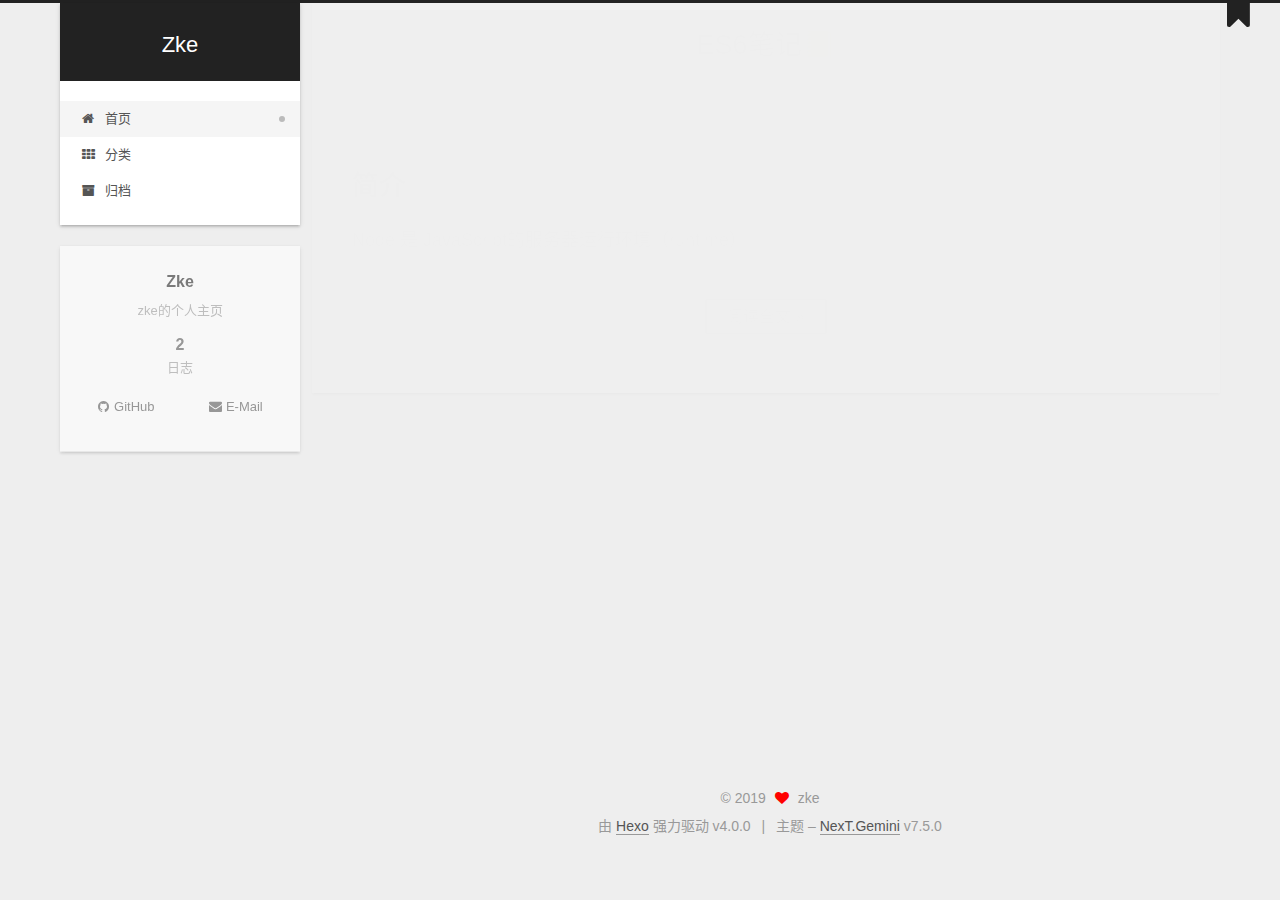
<file: index.html>
<!DOCTYPE html>
<html lang="zh-CN">
<head>
  <meta charset="UTF-8">
<meta name="viewport" content="width=device-width, initial-scale=1, maximum-scale=2">
<meta name="theme-color" content="#222">
<meta name="generator" content="Hexo 4.0.0">
  <link rel="apple-touch-icon" sizes="180x180" href="/images/apple-touch-icon-next.png">
  <link rel="icon" type="image/png" sizes="32x32" href="/images/favicon-32x32-next.png">
  <link rel="icon" type="image/png" sizes="16x16" href="/images/favicon-16x16-next.png">
  <link rel="mask-icon" href="/images/logo.svg" color="#222">

<link rel="stylesheet" href="/css/main.css">


<link rel="stylesheet" href="/lib/font-awesome/css/font-awesome.min.css">


<script id="hexo-configurations">
  var NexT = window.NexT || {};
  var CONFIG = {
    hostname: new URL('http://zke-y.github.io').hostname,
    root: '/',
    scheme: 'Gemini',
    version: '7.5.0',
    exturl: false,
    sidebar: {"position":"left","display":"post","offset":12,"onmobile":false},
    copycode: {"enable":true,"show_result":false,"style":"flat"},
    back2top: {"enable":true,"sidebar":true,"scrollpercent":true},
    bookmark: {"enable":true,"color":"#222","save":"manual"},
    fancybox: false,
    mediumzoom: false,
    lazyload: false,
    pangu: false,
    algolia: {
      appID: '',
      apiKey: '',
      indexName: '',
      hits: {"per_page":10},
      labels: {"input_placeholder":"Search for Posts","hits_empty":"We didn't find any results for the search: ${query}","hits_stats":"${hits} results found in ${time} ms"}
    },
    localsearch: {"enable":false,"trigger":"auto","top_n_per_article":1,"unescape":false,"preload":false},
    path: 'search.xml',
    motion: {"enable":true,"async":false,"transition":{"post_block":"fadeIn","post_header":"slideDownIn","post_body":"slideDownIn","coll_header":"slideLeftIn","sidebar":"slideUpIn"}},
    sidebarPadding: 40
  };
</script>

  <meta name="description" content="zke的个人主页">
<meta property="og:type" content="website">
<meta property="og:title" content="Zke">
<meta property="og:url" content="http:&#x2F;&#x2F;zke-y.github.io&#x2F;index.html">
<meta property="og:site_name" content="Zke">
<meta property="og:description" content="zke的个人主页">
<meta property="og:locale" content="zh-CN">
<meta name="twitter:card" content="summary">

<link rel="canonical" href="http://zke-y.github.io/">


<script id="page-configurations">
  // https://hexo.io/docs/variables.html
  CONFIG.page = {
    sidebar: "",
    isHome: true,
    isPost: false,
    isPage: false,
    isArchive: false
  };
</script>

  <title>Zke</title>
  






  <noscript>
  <style>
  .use-motion .brand,
  .use-motion .menu-item,
  .sidebar-inner,
  .use-motion .post-block,
  .use-motion .pagination,
  .use-motion .comments,
  .use-motion .post-header,
  .use-motion .post-body,
  .use-motion .collection-header { opacity: initial; }

  .use-motion .site-title,
  .use-motion .site-subtitle {
    opacity: initial;
    top: initial;
  }

  .use-motion .logo-line-before i { left: initial; }
  .use-motion .logo-line-after i { right: initial; }
  </style>
</noscript>

</head>

<body itemscope itemtype="http://schema.org/WebPage">
  <div class="container use-motion">
    <div class="headband"></div>

    <header class="header" itemscope itemtype="http://schema.org/WPHeader">
      <div class="header-inner"><div class="site-brand-container">
  <div class="site-meta">

    <div>
      <a href="/" class="brand" rel="start">
        <span class="logo-line-before"><i></i></span>
        <span class="site-title">Zke</span>
        <span class="logo-line-after"><i></i></span>
      </a>
    </div>
  </div>

  <div class="site-nav-toggle">
    <div class="toggle" aria-label="切换导航栏">
      <span class="toggle-line toggle-line-first"></span>
      <span class="toggle-line toggle-line-middle"></span>
      <span class="toggle-line toggle-line-last"></span>
    </div>
  </div>
</div>


<nav class="site-nav">
  
  <ul id="menu" class="menu">
        <li class="menu-item menu-item-home">

    <a href="/" rel="section"><i class="fa fa-fw fa-home"></i>首页</a>

  </li>
        <li class="menu-item menu-item-categories">

    <a href="/categories/" rel="section"><i class="fa fa-fw fa-th"></i>分类</a>

  </li>
        <li class="menu-item menu-item-archives">

    <a href="/archives/" rel="section"><i class="fa fa-fw fa-archive"></i>归档</a>

  </li>
  </ul>

</nav>
</div>
    </header>

    
  <a role="button" class="book-mark-link book-mark-link-fixed"></a>


    <main class="main">
      <div class="main-inner">
        <div class="content-wrap">
          

          <div class="content">
            

  <div class="posts-expand">
        
  
  
  <article itemscope itemtype="http://schema.org/Article" class="post-block home" lang="zh-CN">
    <link itemprop="mainEntityOfPage" href="http://zke-y.github.io/2019/11/28/my-first-blog/">

    <span hidden itemprop="author" itemscope itemtype="http://schema.org/Person">
      <meta itemprop="image" content="/images/avatar.gif">
      <meta itemprop="name" content="Zke">
      <meta itemprop="description" content="zke的个人主页">
    </span>

    <span hidden itemprop="publisher" itemscope itemtype="http://schema.org/Organization">
      <meta itemprop="name" content="Zke">
    </span>
      <header class="post-header">
        <h1 class="post-title" itemprop="name headline">
          
            <a href="/2019/11/28/my-first-blog/" class="post-title-link" itemprop="url">ES6笔记📒</a>
        </h1>

        <div class="post-meta">
            <span class="post-meta-item">
              <span class="post-meta-item-icon">
                <i class="fa fa-calendar-o"></i>
              </span>
              <span class="post-meta-item-text">发表于</span>
              

              <time title="创建时间：2019-11-28 16:30:42 / 修改时间：21:22:12" itemprop="dateCreated datePublished" datetime="2019-11-28T16:30:42+08:00">2019-11-28</time>
            </span>

          

        </div>
      </header>

    
    
    
    <div class="post-body" itemprop="articleBody">

      
          <h1 id="简介"><a href="#简介" class="headerlink" title="简介"></a>简介</h1><p>Node 是 JavaScript的服务器运行环境（runtime）</p>
          <!--noindex-->
            <div class="post-button">
              <a class="btn" href="/2019/11/28/my-first-blog/#more" rel="contents">
                阅读全文 &raquo;
              </a>
            </div>
          <!--/noindex-->
        
      
    </div>

    
    
    
      <footer class="post-footer">
        <div class="post-eof"></div>
      </footer>
  </article>
  
  
  

        
  
  
  <article itemscope itemtype="http://schema.org/Article" class="post-block home" lang="zh-CN">
    <link itemprop="mainEntityOfPage" href="http://zke-y.github.io/2019/11/28/hello-world/">

    <span hidden itemprop="author" itemscope itemtype="http://schema.org/Person">
      <meta itemprop="image" content="/images/avatar.gif">
      <meta itemprop="name" content="Zke">
      <meta itemprop="description" content="zke的个人主页">
    </span>

    <span hidden itemprop="publisher" itemscope itemtype="http://schema.org/Organization">
      <meta itemprop="name" content="Zke">
    </span>
      <header class="post-header">
        <h1 class="post-title" itemprop="name headline">
          
            <a href="/2019/11/28/hello-world/" class="post-title-link" itemprop="url">Hello World</a>
        </h1>

        <div class="post-meta">
            <span class="post-meta-item">
              <span class="post-meta-item-icon">
                <i class="fa fa-calendar-o"></i>
              </span>
              <span class="post-meta-item-text">发表于</span>
              

              <time title="创建时间：2019-11-28 14:53:56 / 修改时间：21:23:35" itemprop="dateCreated datePublished" datetime="2019-11-28T14:53:56+08:00">2019-11-28</time>
            </span>

          

        </div>
      </header>

    
    
    
    <div class="post-body" itemprop="articleBody">

      
          <p>Welcome to <a href="https://hexo.io/" target="_blank" rel="noopener">Hexo</a>! This is your very first post. Check <a href="https://hexo.io/docs/" target="_blank" rel="noopener">documentation</a> for more info. If you get any problems when using Hexo, you can find the answer in <a href="https://hexo.io/docs/troubleshooting.html" target="_blank" rel="noopener">troubleshooting</a> or you can ask me on <a href="https://github.com/hexojs/hexo/issues" target="_blank" rel="noopener">GitHub</a>.</p>
          <!--noindex-->
            <div class="post-button">
              <a class="btn" href="/2019/11/28/hello-world/#more" rel="contents">
                阅读全文 &raquo;
              </a>
            </div>
          <!--/noindex-->
        
      
    </div>

    
    
    
      <footer class="post-footer">
        <div class="post-eof"></div>
      </footer>
  </article>
  
  
  

  </div>

  



          </div>
          

        </div>
          
  
  <div class="toggle sidebar-toggle">
    <span class="toggle-line toggle-line-first"></span>
    <span class="toggle-line toggle-line-middle"></span>
    <span class="toggle-line toggle-line-last"></span>
  </div>

  <aside class="sidebar">
    <div class="sidebar-inner">

      <ul class="sidebar-nav motion-element">
        <li class="sidebar-nav-toc">
          文章目录
        </li>
        <li class="sidebar-nav-overview">
          站点概览
        </li>
      </ul>

      <!--noindex-->
      <div class="post-toc-wrap sidebar-panel">
      </div>
      <!--/noindex-->

      <div class="site-overview-wrap sidebar-panel">
        <div class="site-author motion-element" itemprop="author" itemscope itemtype="http://schema.org/Person">
  <p class="site-author-name" itemprop="name">Zke</p>
  <div class="site-description" itemprop="description">zke的个人主页</div>
</div>
<div class="site-state-wrap motion-element">
  <nav class="site-state">
      <div class="site-state-item site-state-posts">
          <a href="/archives/">
        
          <span class="site-state-item-count">2</span>
          <span class="site-state-item-name">日志</span>
        </a>
      </div>
  </nav>
</div>
  <div class="links-of-author motion-element">
      <span class="links-of-author-item">
        <a href="https://github.com/Zke-Y" title="GitHub → https:&#x2F;&#x2F;github.com&#x2F;Zke-Y" rel="noopener" target="_blank"><i class="fa fa-fw fa-github"></i>GitHub</a>
      </span>
      <span class="links-of-author-item">
        <a href="mailto:zkeyang995@163.com" title="E-Mail → mailto:zkeyang995@163.com" rel="noopener" target="_blank"><i class="fa fa-fw fa-envelope"></i>E-Mail</a>
      </span>
  </div>



      </div>
        <div class="back-to-top motion-element">
          <i class="fa fa-arrow-up"></i>
          <span>0%</span>
        </div>

    </div>
  </aside>
  <div id="sidebar-dimmer"></div>


      </div>
    </main>

    <footer class="footer">
      <div class="footer-inner">
        

<div class="copyright">
  
  &copy; 
  <span itemprop="copyrightYear">2019</span>
  <span class="with-love">
    <i class="fa fa-heart"></i>
  </span>
  <span class="author" itemprop="copyrightHolder">zke</span>
</div>
  <div class="powered-by">由 <a href="https://hexo.io/" class="theme-link" rel="noopener" target="_blank">Hexo</a> 强力驱动 v4.0.0
  </div>
  <span class="post-meta-divider">|</span>
  <div class="theme-info">主题 – <a href="https://theme-next.org/" class="theme-link" rel="noopener" target="_blank">NexT.Gemini</a> v7.5.0
  </div>

        








        
      </div>
    </footer>
  </div>

  
  <script src="/lib/anime.min.js"></script>
  <script src="/lib/velocity/velocity.min.js"></script>
  <script src="/lib/velocity/velocity.ui.min.js"></script>
<script src="/js/utils.js"></script><script src="/js/motion.js"></script>
<script src="/js/schemes/pisces.js"></script>
<script src="/js/next-boot.js"></script><script src="/js/bookmark.js"></script>



  
















  

  

</body>
</html>
</file>
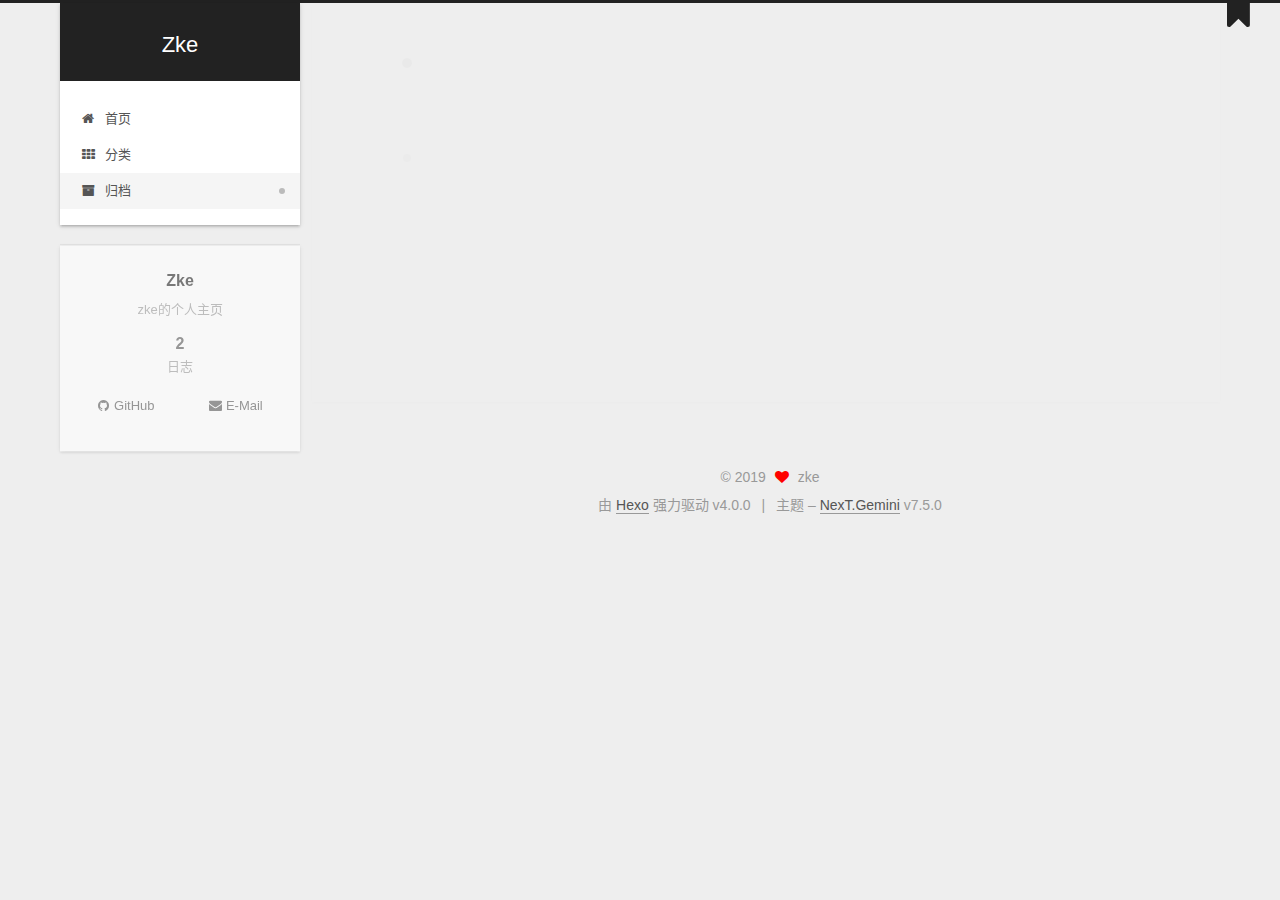
<file: archives/index.html>
<!DOCTYPE html>
<html lang="zh-CN">
<head>
  <meta charset="UTF-8">
<meta name="viewport" content="width=device-width, initial-scale=1, maximum-scale=2">
<meta name="theme-color" content="#222">
<meta name="generator" content="Hexo 4.0.0">
  <link rel="apple-touch-icon" sizes="180x180" href="/images/apple-touch-icon-next.png">
  <link rel="icon" type="image/png" sizes="32x32" href="/images/favicon-32x32-next.png">
  <link rel="icon" type="image/png" sizes="16x16" href="/images/favicon-16x16-next.png">
  <link rel="mask-icon" href="/images/logo.svg" color="#222">

<link rel="stylesheet" href="/css/main.css">


<link rel="stylesheet" href="/lib/font-awesome/css/font-awesome.min.css">


<script id="hexo-configurations">
  var NexT = window.NexT || {};
  var CONFIG = {
    hostname: new URL('http://zke-y.github.io').hostname,
    root: '/',
    scheme: 'Gemini',
    version: '7.5.0',
    exturl: false,
    sidebar: {"position":"left","display":"post","offset":12,"onmobile":false},
    copycode: {"enable":true,"show_result":false,"style":"flat"},
    back2top: {"enable":true,"sidebar":true,"scrollpercent":true},
    bookmark: {"enable":true,"color":"#222","save":"manual"},
    fancybox: false,
    mediumzoom: false,
    lazyload: false,
    pangu: false,
    algolia: {
      appID: '',
      apiKey: '',
      indexName: '',
      hits: {"per_page":10},
      labels: {"input_placeholder":"Search for Posts","hits_empty":"We didn't find any results for the search: ${query}","hits_stats":"${hits} results found in ${time} ms"}
    },
    localsearch: {"enable":false,"trigger":"auto","top_n_per_article":1,"unescape":false,"preload":false},
    path: 'search.xml',
    motion: {"enable":true,"async":false,"transition":{"post_block":"fadeIn","post_header":"slideDownIn","post_body":"slideDownIn","coll_header":"slideLeftIn","sidebar":"slideUpIn"}},
    sidebarPadding: 40
  };
</script>

  <meta name="description" content="zke的个人主页">
<meta property="og:type" content="website">
<meta property="og:title" content="Zke">
<meta property="og:url" content="http:&#x2F;&#x2F;zke-y.github.io&#x2F;archives&#x2F;index.html">
<meta property="og:site_name" content="Zke">
<meta property="og:description" content="zke的个人主页">
<meta property="og:locale" content="zh-CN">
<meta name="twitter:card" content="summary">

<link rel="canonical" href="http://zke-y.github.io/archives/">


<script id="page-configurations">
  // https://hexo.io/docs/variables.html
  CONFIG.page = {
    sidebar: "",
    isHome: false,
    isPost: false,
    isPage: false,
    isArchive: true
  };
</script>

  <title>归档 | Zke</title>
  






  <noscript>
  <style>
  .use-motion .brand,
  .use-motion .menu-item,
  .sidebar-inner,
  .use-motion .post-block,
  .use-motion .pagination,
  .use-motion .comments,
  .use-motion .post-header,
  .use-motion .post-body,
  .use-motion .collection-header { opacity: initial; }

  .use-motion .site-title,
  .use-motion .site-subtitle {
    opacity: initial;
    top: initial;
  }

  .use-motion .logo-line-before i { left: initial; }
  .use-motion .logo-line-after i { right: initial; }
  </style>
</noscript>

</head>

<body itemscope itemtype="http://schema.org/WebPage">
  <div class="container use-motion">
    <div class="headband"></div>

    <header class="header" itemscope itemtype="http://schema.org/WPHeader">
      <div class="header-inner"><div class="site-brand-container">
  <div class="site-meta">

    <div>
      <a href="/" class="brand" rel="start">
        <span class="logo-line-before"><i></i></span>
        <span class="site-title">Zke</span>
        <span class="logo-line-after"><i></i></span>
      </a>
    </div>
  </div>

  <div class="site-nav-toggle">
    <div class="toggle" aria-label="切换导航栏">
      <span class="toggle-line toggle-line-first"></span>
      <span class="toggle-line toggle-line-middle"></span>
      <span class="toggle-line toggle-line-last"></span>
    </div>
  </div>
</div>


<nav class="site-nav">
  
  <ul id="menu" class="menu">
        <li class="menu-item menu-item-home">

    <a href="/" rel="section"><i class="fa fa-fw fa-home"></i>首页</a>

  </li>
        <li class="menu-item menu-item-categories">

    <a href="/categories/" rel="section"><i class="fa fa-fw fa-th"></i>分类</a>

  </li>
        <li class="menu-item menu-item-archives">

    <a href="/archives/" rel="section"><i class="fa fa-fw fa-archive"></i>归档</a>

  </li>
  </ul>

</nav>
</div>
    </header>

    
  <a role="button" class="book-mark-link book-mark-link-fixed"></a>


    <main class="main">
      <div class="main-inner">
        <div class="content-wrap">
          

          <div class="content">
            

  
  
  
  <div class="post-block">
    <div class="posts-collapse">
      <div class="collection-title">
        <span class="collection-header">嗯..! 目前共计 2 篇日志。 继续努力。</span>
      </div>

      
    <div class="collection-year">
      <h1 class="collection-header">2019</h1>
    </div>

  <article itemscope itemtype="http://schema.org/Article">
    <header class="post-header">

      <div class="post-meta">
        <time itemprop="dateCreated"
              datetime="2019-11-28T16:30:42+08:00"
              content="2019-11-28">
          11-28
        </time>
      </div>

      <h2 class="post-title">
          <a class="post-title-link" href="/2019/11/28/my-first-blog/" itemprop="url">
            <span itemprop="name">ES6笔记📒</span>
          </a>
      </h2>

    </header>
  </article>

  <article itemscope itemtype="http://schema.org/Article">
    <header class="post-header">

      <div class="post-meta">
        <time itemprop="dateCreated"
              datetime="2019-11-28T14:53:56+08:00"
              content="2019-11-28">
          11-28
        </time>
      </div>

      <h2 class="post-title">
          <a class="post-title-link" href="/2019/11/28/hello-world/" itemprop="url">
            <span itemprop="name">Hello World</span>
          </a>
      </h2>

    </header>
  </article>


    </div>
  </div>
  
  
  

  



          </div>
          

        </div>
          
  
  <div class="toggle sidebar-toggle">
    <span class="toggle-line toggle-line-first"></span>
    <span class="toggle-line toggle-line-middle"></span>
    <span class="toggle-line toggle-line-last"></span>
  </div>

  <aside class="sidebar">
    <div class="sidebar-inner">

      <ul class="sidebar-nav motion-element">
        <li class="sidebar-nav-toc">
          文章目录
        </li>
        <li class="sidebar-nav-overview">
          站点概览
        </li>
      </ul>

      <!--noindex-->
      <div class="post-toc-wrap sidebar-panel">
      </div>
      <!--/noindex-->

      <div class="site-overview-wrap sidebar-panel">
        <div class="site-author motion-element" itemprop="author" itemscope itemtype="http://schema.org/Person">
  <p class="site-author-name" itemprop="name">Zke</p>
  <div class="site-description" itemprop="description">zke的个人主页</div>
</div>
<div class="site-state-wrap motion-element">
  <nav class="site-state">
      <div class="site-state-item site-state-posts">
          <a href="/archives/">
        
          <span class="site-state-item-count">2</span>
          <span class="site-state-item-name">日志</span>
        </a>
      </div>
  </nav>
</div>
  <div class="links-of-author motion-element">
      <span class="links-of-author-item">
        <a href="https://github.com/Zke-Y" title="GitHub → https:&#x2F;&#x2F;github.com&#x2F;Zke-Y" rel="noopener" target="_blank"><i class="fa fa-fw fa-github"></i>GitHub</a>
      </span>
      <span class="links-of-author-item">
        <a href="mailto:zkeyang995@163.com" title="E-Mail → mailto:zkeyang995@163.com" rel="noopener" target="_blank"><i class="fa fa-fw fa-envelope"></i>E-Mail</a>
      </span>
  </div>



      </div>
        <div class="back-to-top motion-element">
          <i class="fa fa-arrow-up"></i>
          <span>0%</span>
        </div>

    </div>
  </aside>
  <div id="sidebar-dimmer"></div>


      </div>
    </main>

    <footer class="footer">
      <div class="footer-inner">
        

<div class="copyright">
  
  &copy; 
  <span itemprop="copyrightYear">2019</span>
  <span class="with-love">
    <i class="fa fa-heart"></i>
  </span>
  <span class="author" itemprop="copyrightHolder">zke</span>
</div>
  <div class="powered-by">由 <a href="https://hexo.io/" class="theme-link" rel="noopener" target="_blank">Hexo</a> 强力驱动 v4.0.0
  </div>
  <span class="post-meta-divider">|</span>
  <div class="theme-info">主题 – <a href="https://theme-next.org/" class="theme-link" rel="noopener" target="_blank">NexT.Gemini</a> v7.5.0
  </div>

        








        
      </div>
    </footer>
  </div>

  
  <script src="/lib/anime.min.js"></script>
  <script src="/lib/velocity/velocity.min.js"></script>
  <script src="/lib/velocity/velocity.ui.min.js"></script>
<script src="/js/utils.js"></script><script src="/js/motion.js"></script>
<script src="/js/schemes/pisces.js"></script>
<script src="/js/next-boot.js"></script><script src="/js/bookmark.js"></script>



  
















  

  

</body>
</html>
</file>
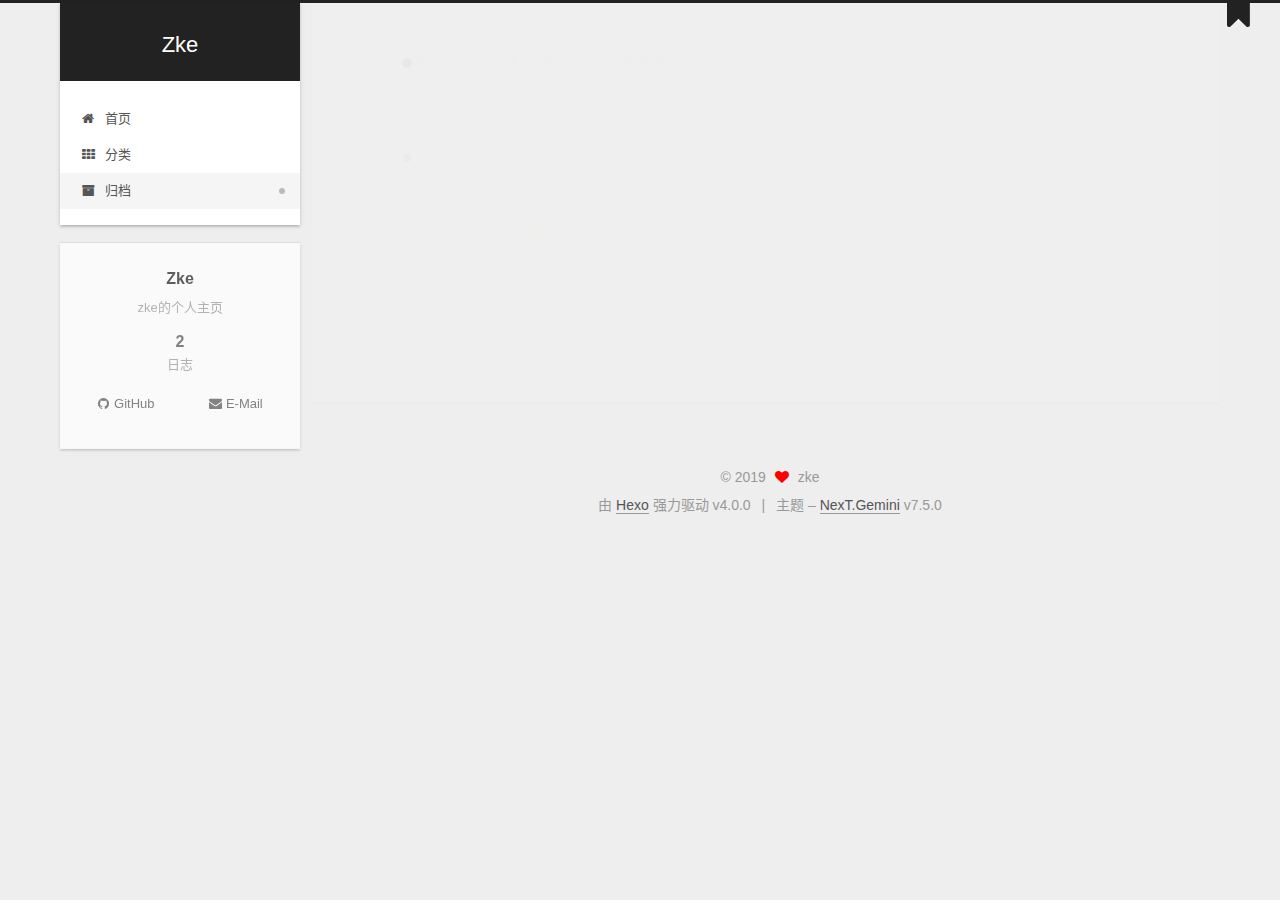
<file: archives/2019/index.html>
<!DOCTYPE html>
<html lang="zh-CN">
<head>
  <meta charset="UTF-8">
<meta name="viewport" content="width=device-width, initial-scale=1, maximum-scale=2">
<meta name="theme-color" content="#222">
<meta name="generator" content="Hexo 4.0.0">
  <link rel="apple-touch-icon" sizes="180x180" href="/images/apple-touch-icon-next.png">
  <link rel="icon" type="image/png" sizes="32x32" href="/images/favicon-32x32-next.png">
  <link rel="icon" type="image/png" sizes="16x16" href="/images/favicon-16x16-next.png">
  <link rel="mask-icon" href="/images/logo.svg" color="#222">

<link rel="stylesheet" href="/css/main.css">


<link rel="stylesheet" href="/lib/font-awesome/css/font-awesome.min.css">


<script id="hexo-configurations">
  var NexT = window.NexT || {};
  var CONFIG = {
    hostname: new URL('http://zke-y.github.io').hostname,
    root: '/',
    scheme: 'Gemini',
    version: '7.5.0',
    exturl: false,
    sidebar: {"position":"left","display":"post","offset":12,"onmobile":false},
    copycode: {"enable":true,"show_result":false,"style":"flat"},
    back2top: {"enable":true,"sidebar":true,"scrollpercent":true},
    bookmark: {"enable":true,"color":"#222","save":"manual"},
    fancybox: false,
    mediumzoom: false,
    lazyload: false,
    pangu: false,
    algolia: {
      appID: '',
      apiKey: '',
      indexName: '',
      hits: {"per_page":10},
      labels: {"input_placeholder":"Search for Posts","hits_empty":"We didn't find any results for the search: ${query}","hits_stats":"${hits} results found in ${time} ms"}
    },
    localsearch: {"enable":false,"trigger":"auto","top_n_per_article":1,"unescape":false,"preload":false},
    path: 'search.xml',
    motion: {"enable":true,"async":false,"transition":{"post_block":"fadeIn","post_header":"slideDownIn","post_body":"slideDownIn","coll_header":"slideLeftIn","sidebar":"slideUpIn"}},
    sidebarPadding: 40
  };
</script>

  <meta name="description" content="zke的个人主页">
<meta property="og:type" content="website">
<meta property="og:title" content="Zke">
<meta property="og:url" content="http:&#x2F;&#x2F;zke-y.github.io&#x2F;archives&#x2F;2019&#x2F;index.html">
<meta property="og:site_name" content="Zke">
<meta property="og:description" content="zke的个人主页">
<meta property="og:locale" content="zh-CN">
<meta name="twitter:card" content="summary">

<link rel="canonical" href="http://zke-y.github.io/archives/2019/">


<script id="page-configurations">
  // https://hexo.io/docs/variables.html
  CONFIG.page = {
    sidebar: "",
    isHome: false,
    isPost: false,
    isPage: false,
    isArchive: true
  };
</script>

  <title>归档 | Zke</title>
  






  <noscript>
  <style>
  .use-motion .brand,
  .use-motion .menu-item,
  .sidebar-inner,
  .use-motion .post-block,
  .use-motion .pagination,
  .use-motion .comments,
  .use-motion .post-header,
  .use-motion .post-body,
  .use-motion .collection-header { opacity: initial; }

  .use-motion .site-title,
  .use-motion .site-subtitle {
    opacity: initial;
    top: initial;
  }

  .use-motion .logo-line-before i { left: initial; }
  .use-motion .logo-line-after i { right: initial; }
  </style>
</noscript>

</head>

<body itemscope itemtype="http://schema.org/WebPage">
  <div class="container use-motion">
    <div class="headband"></div>

    <header class="header" itemscope itemtype="http://schema.org/WPHeader">
      <div class="header-inner"><div class="site-brand-container">
  <div class="site-meta">

    <div>
      <a href="/" class="brand" rel="start">
        <span class="logo-line-before"><i></i></span>
        <span class="site-title">Zke</span>
        <span class="logo-line-after"><i></i></span>
      </a>
    </div>
  </div>

  <div class="site-nav-toggle">
    <div class="toggle" aria-label="切换导航栏">
      <span class="toggle-line toggle-line-first"></span>
      <span class="toggle-line toggle-line-middle"></span>
      <span class="toggle-line toggle-line-last"></span>
    </div>
  </div>
</div>


<nav class="site-nav">
  
  <ul id="menu" class="menu">
        <li class="menu-item menu-item-home">

    <a href="/" rel="section"><i class="fa fa-fw fa-home"></i>首页</a>

  </li>
        <li class="menu-item menu-item-categories">

    <a href="/categories/" rel="section"><i class="fa fa-fw fa-th"></i>分类</a>

  </li>
        <li class="menu-item menu-item-archives">

    <a href="/archives/" rel="section"><i class="fa fa-fw fa-archive"></i>归档</a>

  </li>
  </ul>

</nav>
</div>
    </header>

    
  <a role="button" class="book-mark-link book-mark-link-fixed"></a>


    <main class="main">
      <div class="main-inner">
        <div class="content-wrap">
          

          <div class="content">
            

  
  
  
  <div class="post-block">
    <div class="posts-collapse">
      <div class="collection-title">
        <span class="collection-header">嗯..! 目前共计 2 篇日志。 继续努力。</span>
      </div>

      
    <div class="collection-year">
      <h1 class="collection-header">2019</h1>
    </div>

  <article itemscope itemtype="http://schema.org/Article">
    <header class="post-header">

      <div class="post-meta">
        <time itemprop="dateCreated"
              datetime="2019-11-28T16:30:42+08:00"
              content="2019-11-28">
          11-28
        </time>
      </div>

      <h2 class="post-title">
          <a class="post-title-link" href="/2019/11/28/my-first-blog/" itemprop="url">
            <span itemprop="name">ES6笔记📒</span>
          </a>
      </h2>

    </header>
  </article>

  <article itemscope itemtype="http://schema.org/Article">
    <header class="post-header">

      <div class="post-meta">
        <time itemprop="dateCreated"
              datetime="2019-11-28T14:53:56+08:00"
              content="2019-11-28">
          11-28
        </time>
      </div>

      <h2 class="post-title">
          <a class="post-title-link" href="/2019/11/28/hello-world/" itemprop="url">
            <span itemprop="name">Hello World</span>
          </a>
      </h2>

    </header>
  </article>


    </div>
  </div>
  
  
  

  



          </div>
          

        </div>
          
  
  <div class="toggle sidebar-toggle">
    <span class="toggle-line toggle-line-first"></span>
    <span class="toggle-line toggle-line-middle"></span>
    <span class="toggle-line toggle-line-last"></span>
  </div>

  <aside class="sidebar">
    <div class="sidebar-inner">

      <ul class="sidebar-nav motion-element">
        <li class="sidebar-nav-toc">
          文章目录
        </li>
        <li class="sidebar-nav-overview">
          站点概览
        </li>
      </ul>

      <!--noindex-->
      <div class="post-toc-wrap sidebar-panel">
      </div>
      <!--/noindex-->

      <div class="site-overview-wrap sidebar-panel">
        <div class="site-author motion-element" itemprop="author" itemscope itemtype="http://schema.org/Person">
  <p class="site-author-name" itemprop="name">Zke</p>
  <div class="site-description" itemprop="description">zke的个人主页</div>
</div>
<div class="site-state-wrap motion-element">
  <nav class="site-state">
      <div class="site-state-item site-state-posts">
          <a href="/archives/">
        
          <span class="site-state-item-count">2</span>
          <span class="site-state-item-name">日志</span>
        </a>
      </div>
  </nav>
</div>
  <div class="links-of-author motion-element">
      <span class="links-of-author-item">
        <a href="https://github.com/Zke-Y" title="GitHub → https:&#x2F;&#x2F;github.com&#x2F;Zke-Y" rel="noopener" target="_blank"><i class="fa fa-fw fa-github"></i>GitHub</a>
      </span>
      <span class="links-of-author-item">
        <a href="mailto:zkeyang995@163.com" title="E-Mail → mailto:zkeyang995@163.com" rel="noopener" target="_blank"><i class="fa fa-fw fa-envelope"></i>E-Mail</a>
      </span>
  </div>



      </div>
        <div class="back-to-top motion-element">
          <i class="fa fa-arrow-up"></i>
          <span>0%</span>
        </div>

    </div>
  </aside>
  <div id="sidebar-dimmer"></div>


      </div>
    </main>

    <footer class="footer">
      <div class="footer-inner">
        

<div class="copyright">
  
  &copy; 
  <span itemprop="copyrightYear">2019</span>
  <span class="with-love">
    <i class="fa fa-heart"></i>
  </span>
  <span class="author" itemprop="copyrightHolder">zke</span>
</div>
  <div class="powered-by">由 <a href="https://hexo.io/" class="theme-link" rel="noopener" target="_blank">Hexo</a> 强力驱动 v4.0.0
  </div>
  <span class="post-meta-divider">|</span>
  <div class="theme-info">主题 – <a href="https://theme-next.org/" class="theme-link" rel="noopener" target="_blank">NexT.Gemini</a> v7.5.0
  </div>

        








        
      </div>
    </footer>
  </div>

  
  <script src="/lib/anime.min.js"></script>
  <script src="/lib/velocity/velocity.min.js"></script>
  <script src="/lib/velocity/velocity.ui.min.js"></script>
<script src="/js/utils.js"></script><script src="/js/motion.js"></script>
<script src="/js/schemes/pisces.js"></script>
<script src="/js/next-boot.js"></script><script src="/js/bookmark.js"></script>



  
















  

  

</body>
</html>
</file>
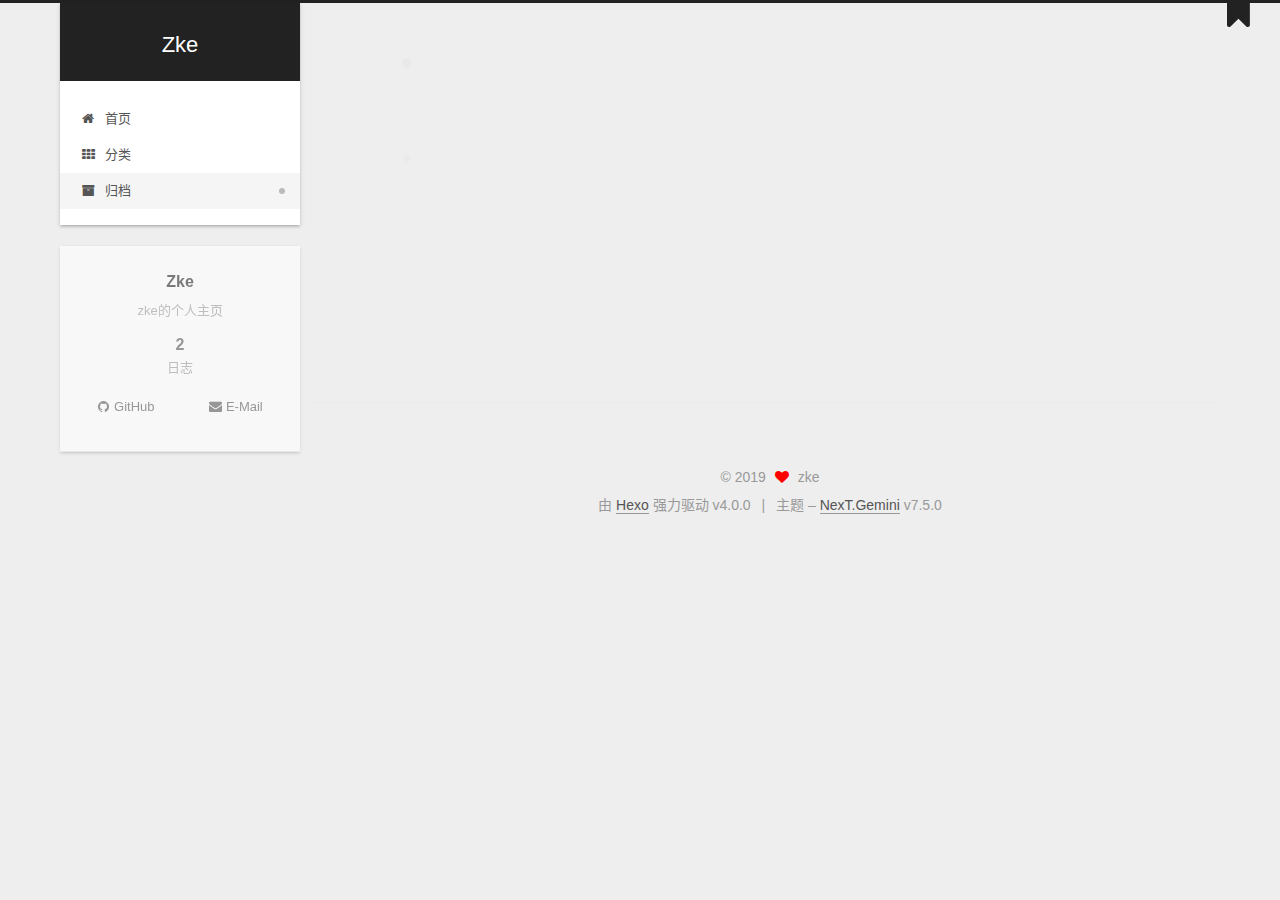
<file: archives/2019/11/index.html>
<!DOCTYPE html>
<html lang="zh-CN">
<head>
  <meta charset="UTF-8">
<meta name="viewport" content="width=device-width, initial-scale=1, maximum-scale=2">
<meta name="theme-color" content="#222">
<meta name="generator" content="Hexo 4.0.0">
  <link rel="apple-touch-icon" sizes="180x180" href="/images/apple-touch-icon-next.png">
  <link rel="icon" type="image/png" sizes="32x32" href="/images/favicon-32x32-next.png">
  <link rel="icon" type="image/png" sizes="16x16" href="/images/favicon-16x16-next.png">
  <link rel="mask-icon" href="/images/logo.svg" color="#222">

<link rel="stylesheet" href="/css/main.css">


<link rel="stylesheet" href="/lib/font-awesome/css/font-awesome.min.css">


<script id="hexo-configurations">
  var NexT = window.NexT || {};
  var CONFIG = {
    hostname: new URL('http://zke-y.github.io').hostname,
    root: '/',
    scheme: 'Gemini',
    version: '7.5.0',
    exturl: false,
    sidebar: {"position":"left","display":"post","offset":12,"onmobile":false},
    copycode: {"enable":true,"show_result":false,"style":"flat"},
    back2top: {"enable":true,"sidebar":true,"scrollpercent":true},
    bookmark: {"enable":true,"color":"#222","save":"manual"},
    fancybox: false,
    mediumzoom: false,
    lazyload: false,
    pangu: false,
    algolia: {
      appID: '',
      apiKey: '',
      indexName: '',
      hits: {"per_page":10},
      labels: {"input_placeholder":"Search for Posts","hits_empty":"We didn't find any results for the search: ${query}","hits_stats":"${hits} results found in ${time} ms"}
    },
    localsearch: {"enable":false,"trigger":"auto","top_n_per_article":1,"unescape":false,"preload":false},
    path: 'search.xml',
    motion: {"enable":true,"async":false,"transition":{"post_block":"fadeIn","post_header":"slideDownIn","post_body":"slideDownIn","coll_header":"slideLeftIn","sidebar":"slideUpIn"}},
    sidebarPadding: 40
  };
</script>

  <meta name="description" content="zke的个人主页">
<meta property="og:type" content="website">
<meta property="og:title" content="Zke">
<meta property="og:url" content="http:&#x2F;&#x2F;zke-y.github.io&#x2F;archives&#x2F;2019&#x2F;11&#x2F;index.html">
<meta property="og:site_name" content="Zke">
<meta property="og:description" content="zke的个人主页">
<meta property="og:locale" content="zh-CN">
<meta name="twitter:card" content="summary">

<link rel="canonical" href="http://zke-y.github.io/archives/2019/11/">


<script id="page-configurations">
  // https://hexo.io/docs/variables.html
  CONFIG.page = {
    sidebar: "",
    isHome: false,
    isPost: false,
    isPage: false,
    isArchive: true
  };
</script>

  <title>归档 | Zke</title>
  






  <noscript>
  <style>
  .use-motion .brand,
  .use-motion .menu-item,
  .sidebar-inner,
  .use-motion .post-block,
  .use-motion .pagination,
  .use-motion .comments,
  .use-motion .post-header,
  .use-motion .post-body,
  .use-motion .collection-header { opacity: initial; }

  .use-motion .site-title,
  .use-motion .site-subtitle {
    opacity: initial;
    top: initial;
  }

  .use-motion .logo-line-before i { left: initial; }
  .use-motion .logo-line-after i { right: initial; }
  </style>
</noscript>

</head>

<body itemscope itemtype="http://schema.org/WebPage">
  <div class="container use-motion">
    <div class="headband"></div>

    <header class="header" itemscope itemtype="http://schema.org/WPHeader">
      <div class="header-inner"><div class="site-brand-container">
  <div class="site-meta">

    <div>
      <a href="/" class="brand" rel="start">
        <span class="logo-line-before"><i></i></span>
        <span class="site-title">Zke</span>
        <span class="logo-line-after"><i></i></span>
      </a>
    </div>
  </div>

  <div class="site-nav-toggle">
    <div class="toggle" aria-label="切换导航栏">
      <span class="toggle-line toggle-line-first"></span>
      <span class="toggle-line toggle-line-middle"></span>
      <span class="toggle-line toggle-line-last"></span>
    </div>
  </div>
</div>


<nav class="site-nav">
  
  <ul id="menu" class="menu">
        <li class="menu-item menu-item-home">

    <a href="/" rel="section"><i class="fa fa-fw fa-home"></i>首页</a>

  </li>
        <li class="menu-item menu-item-categories">

    <a href="/categories/" rel="section"><i class="fa fa-fw fa-th"></i>分类</a>

  </li>
        <li class="menu-item menu-item-archives">

    <a href="/archives/" rel="section"><i class="fa fa-fw fa-archive"></i>归档</a>

  </li>
  </ul>

</nav>
</div>
    </header>

    
  <a role="button" class="book-mark-link book-mark-link-fixed"></a>


    <main class="main">
      <div class="main-inner">
        <div class="content-wrap">
          

          <div class="content">
            

  
  
  
  <div class="post-block">
    <div class="posts-collapse">
      <div class="collection-title">
        <span class="collection-header">嗯..! 目前共计 2 篇日志。 继续努力。</span>
      </div>

      
    <div class="collection-year">
      <h1 class="collection-header">2019</h1>
    </div>

  <article itemscope itemtype="http://schema.org/Article">
    <header class="post-header">

      <div class="post-meta">
        <time itemprop="dateCreated"
              datetime="2019-11-28T16:30:42+08:00"
              content="2019-11-28">
          11-28
        </time>
      </div>

      <h2 class="post-title">
          <a class="post-title-link" href="/2019/11/28/my-first-blog/" itemprop="url">
            <span itemprop="name">ES6笔记📒</span>
          </a>
      </h2>

    </header>
  </article>

  <article itemscope itemtype="http://schema.org/Article">
    <header class="post-header">

      <div class="post-meta">
        <time itemprop="dateCreated"
              datetime="2019-11-28T14:53:56+08:00"
              content="2019-11-28">
          11-28
        </time>
      </div>

      <h2 class="post-title">
          <a class="post-title-link" href="/2019/11/28/hello-world/" itemprop="url">
            <span itemprop="name">Hello World</span>
          </a>
      </h2>

    </header>
  </article>


    </div>
  </div>
  
  
  

  



          </div>
          

        </div>
          
  
  <div class="toggle sidebar-toggle">
    <span class="toggle-line toggle-line-first"></span>
    <span class="toggle-line toggle-line-middle"></span>
    <span class="toggle-line toggle-line-last"></span>
  </div>

  <aside class="sidebar">
    <div class="sidebar-inner">

      <ul class="sidebar-nav motion-element">
        <li class="sidebar-nav-toc">
          文章目录
        </li>
        <li class="sidebar-nav-overview">
          站点概览
        </li>
      </ul>

      <!--noindex-->
      <div class="post-toc-wrap sidebar-panel">
      </div>
      <!--/noindex-->

      <div class="site-overview-wrap sidebar-panel">
        <div class="site-author motion-element" itemprop="author" itemscope itemtype="http://schema.org/Person">
  <p class="site-author-name" itemprop="name">Zke</p>
  <div class="site-description" itemprop="description">zke的个人主页</div>
</div>
<div class="site-state-wrap motion-element">
  <nav class="site-state">
      <div class="site-state-item site-state-posts">
          <a href="/archives/">
        
          <span class="site-state-item-count">2</span>
          <span class="site-state-item-name">日志</span>
        </a>
      </div>
  </nav>
</div>
  <div class="links-of-author motion-element">
      <span class="links-of-author-item">
        <a href="https://github.com/Zke-Y" title="GitHub → https:&#x2F;&#x2F;github.com&#x2F;Zke-Y" rel="noopener" target="_blank"><i class="fa fa-fw fa-github"></i>GitHub</a>
      </span>
      <span class="links-of-author-item">
        <a href="mailto:zkeyang995@163.com" title="E-Mail → mailto:zkeyang995@163.com" rel="noopener" target="_blank"><i class="fa fa-fw fa-envelope"></i>E-Mail</a>
      </span>
  </div>



      </div>
        <div class="back-to-top motion-element">
          <i class="fa fa-arrow-up"></i>
          <span>0%</span>
        </div>

    </div>
  </aside>
  <div id="sidebar-dimmer"></div>


      </div>
    </main>

    <footer class="footer">
      <div class="footer-inner">
        

<div class="copyright">
  
  &copy; 
  <span itemprop="copyrightYear">2019</span>
  <span class="with-love">
    <i class="fa fa-heart"></i>
  </span>
  <span class="author" itemprop="copyrightHolder">zke</span>
</div>
  <div class="powered-by">由 <a href="https://hexo.io/" class="theme-link" rel="noopener" target="_blank">Hexo</a> 强力驱动 v4.0.0
  </div>
  <span class="post-meta-divider">|</span>
  <div class="theme-info">主题 – <a href="https://theme-next.org/" class="theme-link" rel="noopener" target="_blank">NexT.Gemini</a> v7.5.0
  </div>

        








        
      </div>
    </footer>
  </div>

  
  <script src="/lib/anime.min.js"></script>
  <script src="/lib/velocity/velocity.min.js"></script>
  <script src="/lib/velocity/velocity.ui.min.js"></script>
<script src="/js/utils.js"></script><script src="/js/motion.js"></script>
<script src="/js/schemes/pisces.js"></script>
<script src="/js/next-boot.js"></script><script src="/js/bookmark.js"></script>



  
















  

  

</body>
</html>
</file>
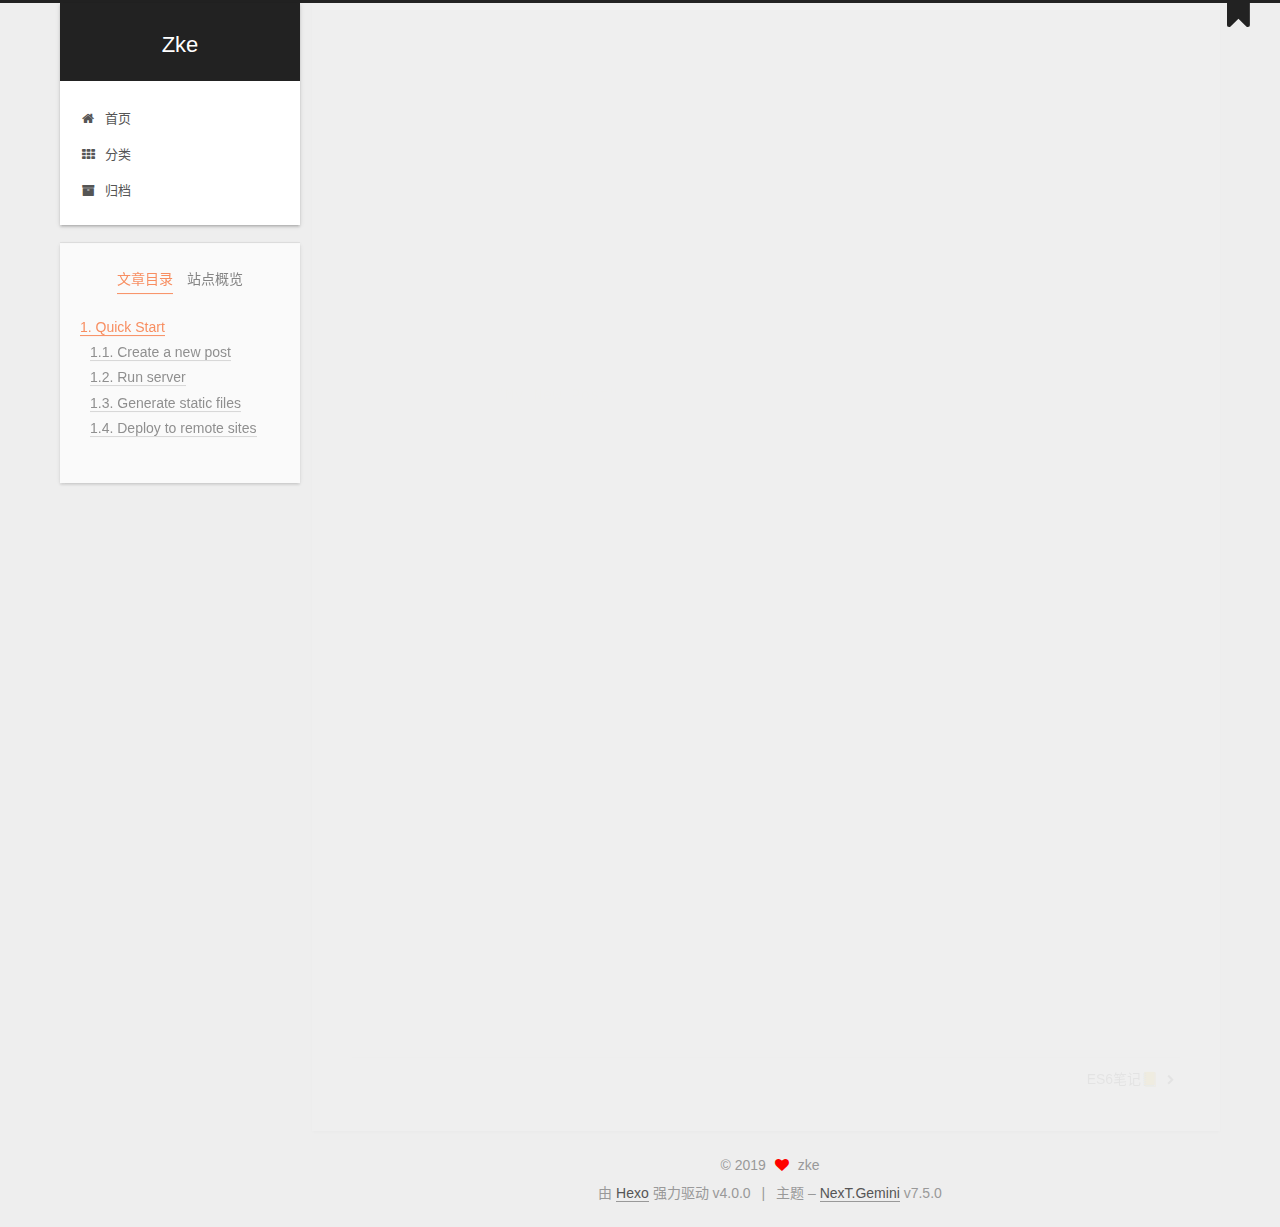
<file: 2019/11/28/hello-world/index.html>
<!DOCTYPE html>
<html lang="zh-CN">
<head>
  <meta charset="UTF-8">
<meta name="viewport" content="width=device-width, initial-scale=1, maximum-scale=2">
<meta name="theme-color" content="#222">
<meta name="generator" content="Hexo 4.0.0">
  <link rel="apple-touch-icon" sizes="180x180" href="/images/apple-touch-icon-next.png">
  <link rel="icon" type="image/png" sizes="32x32" href="/images/favicon-32x32-next.png">
  <link rel="icon" type="image/png" sizes="16x16" href="/images/favicon-16x16-next.png">
  <link rel="mask-icon" href="/images/logo.svg" color="#222">

<link rel="stylesheet" href="/css/main.css">


<link rel="stylesheet" href="/lib/font-awesome/css/font-awesome.min.css">


<script id="hexo-configurations">
  var NexT = window.NexT || {};
  var CONFIG = {
    hostname: new URL('http://zke-y.github.io').hostname,
    root: '/',
    scheme: 'Gemini',
    version: '7.5.0',
    exturl: false,
    sidebar: {"position":"left","display":"post","offset":12,"onmobile":false},
    copycode: {"enable":true,"show_result":false,"style":"flat"},
    back2top: {"enable":true,"sidebar":true,"scrollpercent":true},
    bookmark: {"enable":true,"color":"#222","save":"manual"},
    fancybox: false,
    mediumzoom: false,
    lazyload: false,
    pangu: false,
    algolia: {
      appID: '',
      apiKey: '',
      indexName: '',
      hits: {"per_page":10},
      labels: {"input_placeholder":"Search for Posts","hits_empty":"We didn't find any results for the search: ${query}","hits_stats":"${hits} results found in ${time} ms"}
    },
    localsearch: {"enable":false,"trigger":"auto","top_n_per_article":1,"unescape":false,"preload":false},
    path: 'search.xml',
    motion: {"enable":true,"async":false,"transition":{"post_block":"fadeIn","post_header":"slideDownIn","post_body":"slideDownIn","coll_header":"slideLeftIn","sidebar":"slideUpIn"}},
    sidebarPadding: 40
  };
</script>

  <meta name="description" content="Welcome to Hexo! This is your very first post. Check documentation for more info. If you get any problems when using Hexo, you can find the answer in troubleshooting or you can ask me on GitHub.">
<meta property="og:type" content="article">
<meta property="og:title" content="Hello World">
<meta property="og:url" content="http:&#x2F;&#x2F;zke-y.github.io&#x2F;2019&#x2F;11&#x2F;28&#x2F;hello-world&#x2F;index.html">
<meta property="og:site_name" content="Zke">
<meta property="og:description" content="Welcome to Hexo! This is your very first post. Check documentation for more info. If you get any problems when using Hexo, you can find the answer in troubleshooting or you can ask me on GitHub.">
<meta property="og:locale" content="zh-CN">
<meta property="og:updated_time" content="2019-11-28T13:23:35.850Z">
<meta name="twitter:card" content="summary">

<link rel="canonical" href="http://zke-y.github.io/2019/11/28/hello-world/">


<script id="page-configurations">
  // https://hexo.io/docs/variables.html
  CONFIG.page = {
    sidebar: "",
    isHome: false,
    isPost: true,
    isPage: false,
    isArchive: false
  };
</script>

  <title>Hello World | Zke</title>
  






  <noscript>
  <style>
  .use-motion .brand,
  .use-motion .menu-item,
  .sidebar-inner,
  .use-motion .post-block,
  .use-motion .pagination,
  .use-motion .comments,
  .use-motion .post-header,
  .use-motion .post-body,
  .use-motion .collection-header { opacity: initial; }

  .use-motion .site-title,
  .use-motion .site-subtitle {
    opacity: initial;
    top: initial;
  }

  .use-motion .logo-line-before i { left: initial; }
  .use-motion .logo-line-after i { right: initial; }
  </style>
</noscript>

</head>

<body itemscope itemtype="http://schema.org/WebPage">
  <div class="container use-motion">
    <div class="headband"></div>

    <header class="header" itemscope itemtype="http://schema.org/WPHeader">
      <div class="header-inner"><div class="site-brand-container">
  <div class="site-meta">

    <div>
      <a href="/" class="brand" rel="start">
        <span class="logo-line-before"><i></i></span>
        <span class="site-title">Zke</span>
        <span class="logo-line-after"><i></i></span>
      </a>
    </div>
  </div>

  <div class="site-nav-toggle">
    <div class="toggle" aria-label="切换导航栏">
      <span class="toggle-line toggle-line-first"></span>
      <span class="toggle-line toggle-line-middle"></span>
      <span class="toggle-line toggle-line-last"></span>
    </div>
  </div>
</div>


<nav class="site-nav">
  
  <ul id="menu" class="menu">
        <li class="menu-item menu-item-home">

    <a href="/" rel="section"><i class="fa fa-fw fa-home"></i>首页</a>

  </li>
        <li class="menu-item menu-item-categories">

    <a href="/categories/" rel="section"><i class="fa fa-fw fa-th"></i>分类</a>

  </li>
        <li class="menu-item menu-item-archives">

    <a href="/archives/" rel="section"><i class="fa fa-fw fa-archive"></i>归档</a>

  </li>
  </ul>

</nav>
</div>
    </header>

    
  <a role="button" class="book-mark-link book-mark-link-fixed"></a>


    <main class="main">
      <div class="main-inner">
        <div class="content-wrap">
          

          <div class="content">
            

  <div class="posts-expand">
      
  
  
  <article itemscope itemtype="http://schema.org/Article" class="post-block " lang="zh-CN">
    <link itemprop="mainEntityOfPage" href="http://zke-y.github.io/2019/11/28/hello-world/">

    <span hidden itemprop="author" itemscope itemtype="http://schema.org/Person">
      <meta itemprop="image" content="/images/avatar.gif">
      <meta itemprop="name" content="Zke">
      <meta itemprop="description" content="zke的个人主页">
    </span>

    <span hidden itemprop="publisher" itemscope itemtype="http://schema.org/Organization">
      <meta itemprop="name" content="Zke">
    </span>
      <header class="post-header">
        <h1 class="post-title" itemprop="name headline">
          Hello World<a href="https://github.com/user-name/repo-name/tree/branch-name/subdirectory-name_posts/hello-world.md" class="post-edit-link" title="编辑" rel="noopener" target="_blank"><i class="fa fa-pencil"></i></a>
        </h1>

        <div class="post-meta">
            <span class="post-meta-item">
              <span class="post-meta-item-icon">
                <i class="fa fa-calendar-o"></i>
              </span>
              <span class="post-meta-item-text">发表于</span>
              

              <time title="创建时间：2019-11-28 14:53:56 / 修改时间：21:23:35" itemprop="dateCreated datePublished" datetime="2019-11-28T14:53:56+08:00">2019-11-28</time>
            </span>

          

        </div>
      </header>

    
    
    
    <div class="post-body" itemprop="articleBody">

      
        <p>Welcome to <a href="https://hexo.io/" target="_blank" rel="noopener">Hexo</a>! This is your very first post. Check <a href="https://hexo.io/docs/" target="_blank" rel="noopener">documentation</a> for more info. If you get any problems when using Hexo, you can find the answer in <a href="https://hexo.io/docs/troubleshooting.html" target="_blank" rel="noopener">troubleshooting</a> or you can ask me on <a href="https://github.com/hexojs/hexo/issues" target="_blank" rel="noopener">GitHub</a>.</p>
<a id="more"></a>
<h2 id="Quick-Start"><a href="#Quick-Start" class="headerlink" title="Quick Start"></a>Quick Start</h2><h3 id="Create-a-new-post"><a href="#Create-a-new-post" class="headerlink" title="Create a new post"></a>Create a new post</h3><figure class="highlight bash"><table><tr><td class="gutter"><pre><span class="line">1</span></pre></td><td class="code"><pre><span class="line">$ hexo new <span class="string">"My New Post"</span></span></pre></td></tr></table></figure>

<p>More info: <a href="https://hexo.io/docs/writing.html" target="_blank" rel="noopener">Writing</a></p>
<h3 id="Run-server"><a href="#Run-server" class="headerlink" title="Run server"></a>Run server</h3><figure class="highlight bash"><table><tr><td class="gutter"><pre><span class="line">1</span></pre></td><td class="code"><pre><span class="line">$ hexo server</span></pre></td></tr></table></figure>

<p>More info: <a href="https://hexo.io/docs/server.html" target="_blank" rel="noopener">Server</a></p>
<h3 id="Generate-static-files"><a href="#Generate-static-files" class="headerlink" title="Generate static files"></a>Generate static files</h3><figure class="highlight bash"><table><tr><td class="gutter"><pre><span class="line">1</span></pre></td><td class="code"><pre><span class="line">$ hexo generate</span></pre></td></tr></table></figure>

<p>More info: <a href="https://hexo.io/docs/generating.html" target="_blank" rel="noopener">Generating</a></p>
<h3 id="Deploy-to-remote-sites"><a href="#Deploy-to-remote-sites" class="headerlink" title="Deploy to remote sites"></a>Deploy to remote sites</h3><figure class="highlight bash"><table><tr><td class="gutter"><pre><span class="line">1</span></pre></td><td class="code"><pre><span class="line">$ hexo deploy</span></pre></td></tr></table></figure>

<p>More info: <a href="https://hexo.io/docs/one-command-deployment.html" target="_blank" rel="noopener">Deployment</a></p>

    </div>

    
    
    

      <footer class="post-footer">

        


        
    <div class="post-nav">
      <div class="post-nav-item"></div>
      <div class="post-nav-item">
    <a href="/2019/11/28/my-first-blog/" rel="next" title="ES6笔记📒">
      ES6笔记📒 <i class="fa fa-chevron-right"></i>
    </a></div>
    </div>
      </footer>
    
  </article>
  
  
  

  </div>


          </div>
          

        </div>
          
  
  <div class="toggle sidebar-toggle">
    <span class="toggle-line toggle-line-first"></span>
    <span class="toggle-line toggle-line-middle"></span>
    <span class="toggle-line toggle-line-last"></span>
  </div>

  <aside class="sidebar">
    <div class="sidebar-inner">

      <ul class="sidebar-nav motion-element">
        <li class="sidebar-nav-toc">
          文章目录
        </li>
        <li class="sidebar-nav-overview">
          站点概览
        </li>
      </ul>

      <!--noindex-->
      <div class="post-toc-wrap sidebar-panel">
          <div class="post-toc motion-element"><ol class="nav"><li class="nav-item nav-level-2"><a class="nav-link" href="#Quick-Start"><span class="nav-number">1.</span> <span class="nav-text">Quick Start</span></a><ol class="nav-child"><li class="nav-item nav-level-3"><a class="nav-link" href="#Create-a-new-post"><span class="nav-number">1.1.</span> <span class="nav-text">Create a new post</span></a></li><li class="nav-item nav-level-3"><a class="nav-link" href="#Run-server"><span class="nav-number">1.2.</span> <span class="nav-text">Run server</span></a></li><li class="nav-item nav-level-3"><a class="nav-link" href="#Generate-static-files"><span class="nav-number">1.3.</span> <span class="nav-text">Generate static files</span></a></li><li class="nav-item nav-level-3"><a class="nav-link" href="#Deploy-to-remote-sites"><span class="nav-number">1.4.</span> <span class="nav-text">Deploy to remote sites</span></a></li></ol></li></ol></div>
      </div>
      <!--/noindex-->

      <div class="site-overview-wrap sidebar-panel">
        <div class="site-author motion-element" itemprop="author" itemscope itemtype="http://schema.org/Person">
  <p class="site-author-name" itemprop="name">Zke</p>
  <div class="site-description" itemprop="description">zke的个人主页</div>
</div>
<div class="site-state-wrap motion-element">
  <nav class="site-state">
      <div class="site-state-item site-state-posts">
          <a href="/archives/">
        
          <span class="site-state-item-count">2</span>
          <span class="site-state-item-name">日志</span>
        </a>
      </div>
  </nav>
</div>
  <div class="links-of-author motion-element">
      <span class="links-of-author-item">
        <a href="https://github.com/Zke-Y" title="GitHub → https:&#x2F;&#x2F;github.com&#x2F;Zke-Y" rel="noopener" target="_blank"><i class="fa fa-fw fa-github"></i>GitHub</a>
      </span>
      <span class="links-of-author-item">
        <a href="mailto:zkeyang995@163.com" title="E-Mail → mailto:zkeyang995@163.com" rel="noopener" target="_blank"><i class="fa fa-fw fa-envelope"></i>E-Mail</a>
      </span>
  </div>



      </div>
        <div class="back-to-top motion-element">
          <i class="fa fa-arrow-up"></i>
          <span>0%</span>
        </div>

    </div>
  </aside>
  <div id="sidebar-dimmer"></div>


      </div>
    </main>

    <footer class="footer">
      <div class="footer-inner">
        

<div class="copyright">
  
  &copy; 
  <span itemprop="copyrightYear">2019</span>
  <span class="with-love">
    <i class="fa fa-heart"></i>
  </span>
  <span class="author" itemprop="copyrightHolder">zke</span>
</div>
  <div class="powered-by">由 <a href="https://hexo.io/" class="theme-link" rel="noopener" target="_blank">Hexo</a> 强力驱动 v4.0.0
  </div>
  <span class="post-meta-divider">|</span>
  <div class="theme-info">主题 – <a href="https://theme-next.org/" class="theme-link" rel="noopener" target="_blank">NexT.Gemini</a> v7.5.0
  </div>

        








        
      </div>
    </footer>
  </div>

  
  <script src="/lib/anime.min.js"></script>
  <script src="/lib/velocity/velocity.min.js"></script>
  <script src="/lib/velocity/velocity.ui.min.js"></script>
<script src="/js/utils.js"></script><script src="/js/motion.js"></script>
<script src="/js/schemes/pisces.js"></script>
<script src="/js/next-boot.js"></script><script src="/js/bookmark.js"></script>



  
















  

  

</body>
</html>
</file>
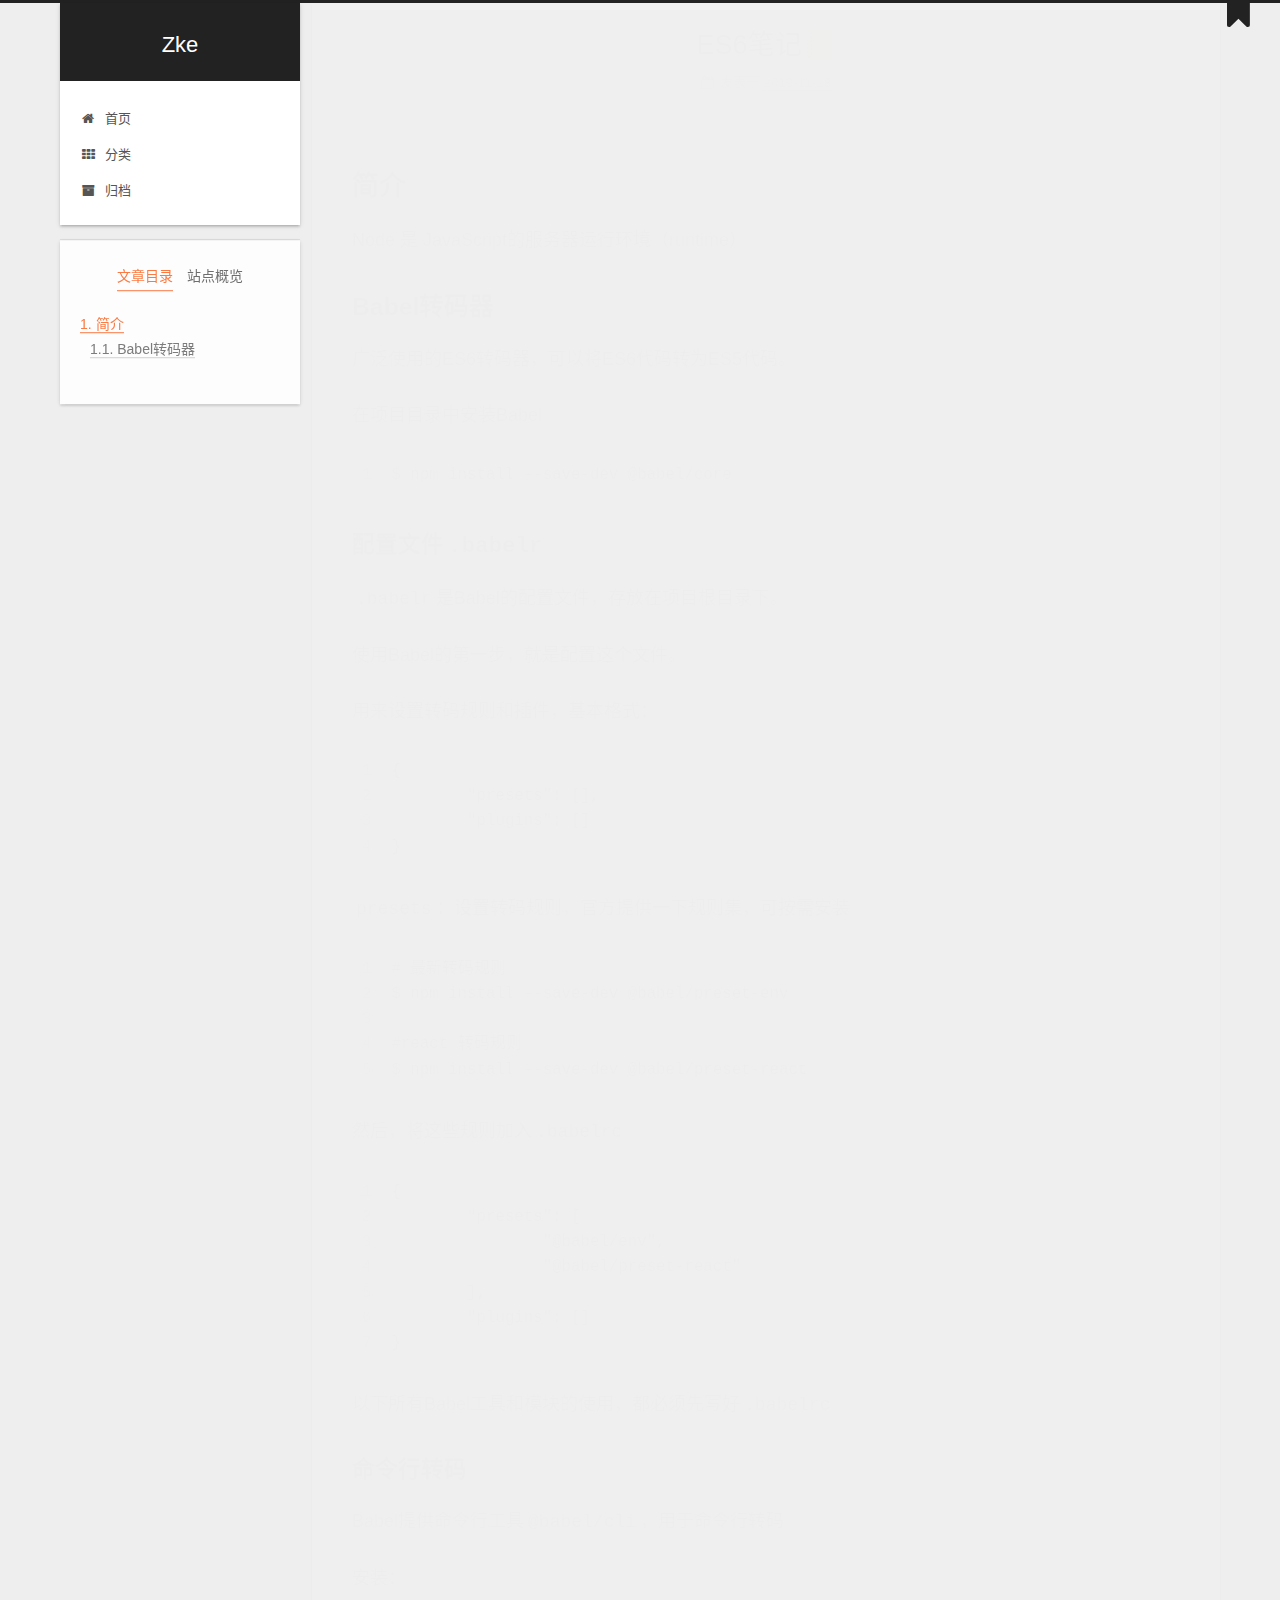
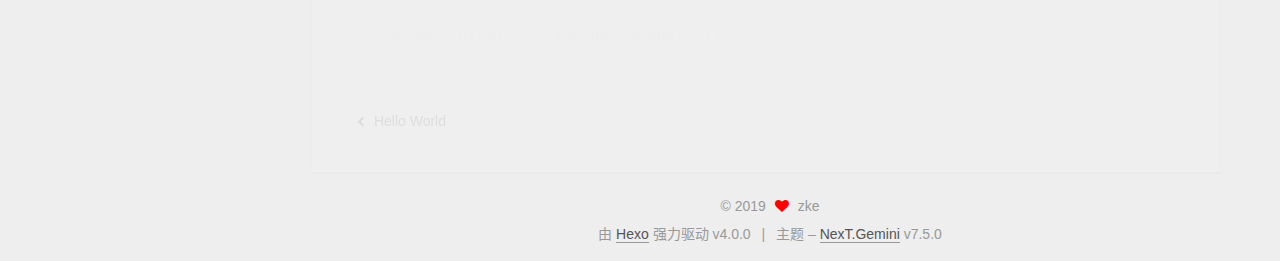
<file: 2019/11/28/my-first-blog/index.html>
<!DOCTYPE html>
<html lang="zh-CN">
<head>
  <meta charset="UTF-8">
<meta name="viewport" content="width=device-width, initial-scale=1, maximum-scale=2">
<meta name="theme-color" content="#222">
<meta name="generator" content="Hexo 4.0.0">
  <link rel="apple-touch-icon" sizes="180x180" href="/images/apple-touch-icon-next.png">
  <link rel="icon" type="image/png" sizes="32x32" href="/images/favicon-32x32-next.png">
  <link rel="icon" type="image/png" sizes="16x16" href="/images/favicon-16x16-next.png">
  <link rel="mask-icon" href="/images/logo.svg" color="#222">

<link rel="stylesheet" href="/css/main.css">


<link rel="stylesheet" href="/lib/font-awesome/css/font-awesome.min.css">


<script id="hexo-configurations">
  var NexT = window.NexT || {};
  var CONFIG = {
    hostname: new URL('http://zke-y.github.io').hostname,
    root: '/',
    scheme: 'Gemini',
    version: '7.5.0',
    exturl: false,
    sidebar: {"position":"left","display":"post","offset":12,"onmobile":false},
    copycode: {"enable":true,"show_result":false,"style":"flat"},
    back2top: {"enable":true,"sidebar":true,"scrollpercent":true},
    bookmark: {"enable":true,"color":"#222","save":"manual"},
    fancybox: false,
    mediumzoom: false,
    lazyload: false,
    pangu: false,
    algolia: {
      appID: '',
      apiKey: '',
      indexName: '',
      hits: {"per_page":10},
      labels: {"input_placeholder":"Search for Posts","hits_empty":"We didn't find any results for the search: ${query}","hits_stats":"${hits} results found in ${time} ms"}
    },
    localsearch: {"enable":false,"trigger":"auto","top_n_per_article":1,"unescape":false,"preload":false},
    path: 'search.xml',
    motion: {"enable":true,"async":false,"transition":{"post_block":"fadeIn","post_header":"slideDownIn","post_body":"slideDownIn","coll_header":"slideLeftIn","sidebar":"slideUpIn"}},
    sidebarPadding: 40
  };
</script>

  <meta name="description" content="简介Node 是 JavaScript的服务器运行环境（runtime）">
<meta property="og:type" content="article">
<meta property="og:title" content="ES6笔记📒">
<meta property="og:url" content="http:&#x2F;&#x2F;zke-y.github.io&#x2F;2019&#x2F;11&#x2F;28&#x2F;my-first-blog&#x2F;index.html">
<meta property="og:site_name" content="Zke">
<meta property="og:description" content="简介Node 是 JavaScript的服务器运行环境（runtime）">
<meta property="og:locale" content="zh-CN">
<meta property="og:updated_time" content="2019-11-28T13:22:12.647Z">
<meta name="twitter:card" content="summary">

<link rel="canonical" href="http://zke-y.github.io/2019/11/28/my-first-blog/">


<script id="page-configurations">
  // https://hexo.io/docs/variables.html
  CONFIG.page = {
    sidebar: "",
    isHome: false,
    isPost: true,
    isPage: false,
    isArchive: false
  };
</script>

  <title>ES6笔记📒 | Zke</title>
  






  <noscript>
  <style>
  .use-motion .brand,
  .use-motion .menu-item,
  .sidebar-inner,
  .use-motion .post-block,
  .use-motion .pagination,
  .use-motion .comments,
  .use-motion .post-header,
  .use-motion .post-body,
  .use-motion .collection-header { opacity: initial; }

  .use-motion .site-title,
  .use-motion .site-subtitle {
    opacity: initial;
    top: initial;
  }

  .use-motion .logo-line-before i { left: initial; }
  .use-motion .logo-line-after i { right: initial; }
  </style>
</noscript>

</head>

<body itemscope itemtype="http://schema.org/WebPage">
  <div class="container use-motion">
    <div class="headband"></div>

    <header class="header" itemscope itemtype="http://schema.org/WPHeader">
      <div class="header-inner"><div class="site-brand-container">
  <div class="site-meta">

    <div>
      <a href="/" class="brand" rel="start">
        <span class="logo-line-before"><i></i></span>
        <span class="site-title">Zke</span>
        <span class="logo-line-after"><i></i></span>
      </a>
    </div>
  </div>

  <div class="site-nav-toggle">
    <div class="toggle" aria-label="切换导航栏">
      <span class="toggle-line toggle-line-first"></span>
      <span class="toggle-line toggle-line-middle"></span>
      <span class="toggle-line toggle-line-last"></span>
    </div>
  </div>
</div>


<nav class="site-nav">
  
  <ul id="menu" class="menu">
        <li class="menu-item menu-item-home">

    <a href="/" rel="section"><i class="fa fa-fw fa-home"></i>首页</a>

  </li>
        <li class="menu-item menu-item-categories">

    <a href="/categories/" rel="section"><i class="fa fa-fw fa-th"></i>分类</a>

  </li>
        <li class="menu-item menu-item-archives">

    <a href="/archives/" rel="section"><i class="fa fa-fw fa-archive"></i>归档</a>

  </li>
  </ul>

</nav>
</div>
    </header>

    
  <a role="button" class="book-mark-link book-mark-link-fixed"></a>


    <main class="main">
      <div class="main-inner">
        <div class="content-wrap">
          

          <div class="content">
            

  <div class="posts-expand">
      
  
  
  <article itemscope itemtype="http://schema.org/Article" class="post-block " lang="zh-CN">
    <link itemprop="mainEntityOfPage" href="http://zke-y.github.io/2019/11/28/my-first-blog/">

    <span hidden itemprop="author" itemscope itemtype="http://schema.org/Person">
      <meta itemprop="image" content="/images/avatar.gif">
      <meta itemprop="name" content="Zke">
      <meta itemprop="description" content="zke的个人主页">
    </span>

    <span hidden itemprop="publisher" itemscope itemtype="http://schema.org/Organization">
      <meta itemprop="name" content="Zke">
    </span>
      <header class="post-header">
        <h1 class="post-title" itemprop="name headline">
          ES6笔记📒<a href="https://github.com/user-name/repo-name/tree/branch-name/subdirectory-name_posts/my-first-blog.md" class="post-edit-link" title="编辑" rel="noopener" target="_blank"><i class="fa fa-pencil"></i></a>
        </h1>

        <div class="post-meta">
            <span class="post-meta-item">
              <span class="post-meta-item-icon">
                <i class="fa fa-calendar-o"></i>
              </span>
              <span class="post-meta-item-text">发表于</span>
              

              <time title="创建时间：2019-11-28 16:30:42 / 修改时间：21:22:12" itemprop="dateCreated datePublished" datetime="2019-11-28T16:30:42+08:00">2019-11-28</time>
            </span>

          

        </div>
      </header>

    
    
    
    <div class="post-body" itemprop="articleBody">

      
        <h1 id="简介"><a href="#简介" class="headerlink" title="简介"></a>简介</h1><p>Node 是 JavaScript的服务器运行环境（runtime）</p>
<a id="more"></a>
<h2 id="Babel转码器"><a href="#Babel转码器" class="headerlink" title="Babel转码器"></a>Babel转码器</h2><p>广泛使用的ES6转码器，可以将ES6代码转为ES5代码。</p>
<p>在项目目录中安装Babel</p>
<figure class="highlight plain"><table><tr><td class="gutter"><pre><span class="line">1</span></pre></td><td class="code"><pre><span class="line">$ npm install --save-dev @babel&#x2F;core</span></pre></td></tr></table></figure>

<h3 id="配置文件-babelr"><a href="#配置文件-babelr" class="headerlink" title="配置文件.babelr"></a>配置文件<code>.babelr</code></h3><p><code>.babelr</code>是Babel的配置文件，存放在项目根目录下。</p>
<p>使用Babel的第一步，就是配置这个文件。</p>
<p>用来设置转码规则和插件，基本格式：</p>
<figure class="highlight json"><table><tr><td class="gutter"><pre><span class="line">1</span></pre></td><td class="code"><pre><span class="line">&#123;</span></pre></td></tr><tr><td class="gutter"><pre><span class="line">2</span></pre></td><td class="code"><pre><span class="line">	<span class="attr">"presets"</span>: [],</span></pre></td></tr><tr><td class="gutter"><pre><span class="line">3</span></pre></td><td class="code"><pre><span class="line">	<span class="attr">"plugins"</span>: []</span></pre></td></tr><tr><td class="gutter"><pre><span class="line">4</span></pre></td><td class="code"><pre><span class="line">&#125;</span></pre></td></tr></table></figure>

<p><code>presets</code>：设置转码规则，官方提供一下规则集，可按需安装</p>
<figure class="highlight plain"><table><tr><td class="gutter"><pre><span class="line">1</span></pre></td><td class="code"><pre><span class="line"># 最新转码规则</span></pre></td></tr><tr><td class="gutter"><pre><span class="line">2</span></pre></td><td class="code"><pre><span class="line">$ npm install --save-dev @babel&#x2F;preset-env</span></pre></td></tr><tr><td class="gutter"><pre><span class="line">3</span></pre></td><td class="code"><pre><span class="line"></span></pre></td></tr><tr><td class="gutter"><pre><span class="line">4</span></pre></td><td class="code"><pre><span class="line">#react 转码规则</span></pre></td></tr><tr><td class="gutter"><pre><span class="line">5</span></pre></td><td class="code"><pre><span class="line">$ npm install --save-dev @babel&#x2F;preset-react</span></pre></td></tr></table></figure>

<p>然后，将这些规则加入<code>.babelrc</code></p>
<figure class="highlight plain"><table><tr><td class="gutter"><pre><span class="line">1</span></pre></td><td class="code"><pre><span class="line">&#123;</span></pre></td></tr><tr><td class="gutter"><pre><span class="line">2</span></pre></td><td class="code"><pre><span class="line">	&quot;presets&quot;: [</span></pre></td></tr><tr><td class="gutter"><pre><span class="line">3</span></pre></td><td class="code"><pre><span class="line">		&quot;@babel&#x2F;env&quot;,</span></pre></td></tr><tr><td class="gutter"><pre><span class="line">4</span></pre></td><td class="code"><pre><span class="line">		&quot;@babel&#x2F;preset-react&quot;</span></pre></td></tr><tr><td class="gutter"><pre><span class="line">5</span></pre></td><td class="code"><pre><span class="line">	],</span></pre></td></tr><tr><td class="gutter"><pre><span class="line">6</span></pre></td><td class="code"><pre><span class="line">	&quot;plugins&quot;: []</span></pre></td></tr><tr><td class="gutter"><pre><span class="line">7</span></pre></td><td class="code"><pre><span class="line">&#125;</span></pre></td></tr></table></figure>

<p>以下所有Babel工具和模块的使用，都必须先写好<code>.babelrc</code></p>
<h3 id="命令行转码"><a href="#命令行转码" class="headerlink" title="命令行转码"></a>命令行转码</h3><p>Babel提供命令行工具<code>@babel/cli</code>，用于命令行转码</p>
<p>安装：</p>
<figure class="highlight plain"><table><tr><td class="gutter"><pre><span class="line">1</span></pre></td><td class="code"><pre><span class="line">$ npm install --save-dev @babel&#x2F;cli</span></pre></td></tr></table></figure>


    </div>

    
    
    

      <footer class="post-footer">

        


        
    <div class="post-nav">
      <div class="post-nav-item">
    <a href="/2019/11/28/hello-world/" rel="prev" title="Hello World">
      <i class="fa fa-chevron-left"></i> Hello World
    </a></div>
      <div class="post-nav-item"></div>
    </div>
      </footer>
    
  </article>
  
  
  

  </div>


          </div>
          

        </div>
          
  
  <div class="toggle sidebar-toggle">
    <span class="toggle-line toggle-line-first"></span>
    <span class="toggle-line toggle-line-middle"></span>
    <span class="toggle-line toggle-line-last"></span>
  </div>

  <aside class="sidebar">
    <div class="sidebar-inner">

      <ul class="sidebar-nav motion-element">
        <li class="sidebar-nav-toc">
          文章目录
        </li>
        <li class="sidebar-nav-overview">
          站点概览
        </li>
      </ul>

      <!--noindex-->
      <div class="post-toc-wrap sidebar-panel">
          <div class="post-toc motion-element"><ol class="nav"><li class="nav-item nav-level-1"><a class="nav-link" href="#简介"><span class="nav-number">1.</span> <span class="nav-text">简介</span></a><ol class="nav-child"><li class="nav-item nav-level-2"><a class="nav-link" href="#Babel转码器"><span class="nav-number">1.1.</span> <span class="nav-text">Babel转码器</span></a><ol class="nav-child"><li class="nav-item nav-level-3"><a class="nav-link" href="#配置文件-babelr"><span class="nav-number">1.1.1.</span> <span class="nav-text">配置文件.babelr</span></a></li><li class="nav-item nav-level-3"><a class="nav-link" href="#命令行转码"><span class="nav-number">1.1.2.</span> <span class="nav-text">命令行转码</span></a></li></ol></li></ol></li></ol></div>
      </div>
      <!--/noindex-->

      <div class="site-overview-wrap sidebar-panel">
        <div class="site-author motion-element" itemprop="author" itemscope itemtype="http://schema.org/Person">
  <p class="site-author-name" itemprop="name">Zke</p>
  <div class="site-description" itemprop="description">zke的个人主页</div>
</div>
<div class="site-state-wrap motion-element">
  <nav class="site-state">
      <div class="site-state-item site-state-posts">
          <a href="/archives/">
        
          <span class="site-state-item-count">2</span>
          <span class="site-state-item-name">日志</span>
        </a>
      </div>
  </nav>
</div>
  <div class="links-of-author motion-element">
      <span class="links-of-author-item">
        <a href="https://github.com/Zke-Y" title="GitHub → https:&#x2F;&#x2F;github.com&#x2F;Zke-Y" rel="noopener" target="_blank"><i class="fa fa-fw fa-github"></i>GitHub</a>
      </span>
      <span class="links-of-author-item">
        <a href="mailto:zkeyang995@163.com" title="E-Mail → mailto:zkeyang995@163.com" rel="noopener" target="_blank"><i class="fa fa-fw fa-envelope"></i>E-Mail</a>
      </span>
  </div>



      </div>
        <div class="back-to-top motion-element">
          <i class="fa fa-arrow-up"></i>
          <span>0%</span>
        </div>

    </div>
  </aside>
  <div id="sidebar-dimmer"></div>


      </div>
    </main>

    <footer class="footer">
      <div class="footer-inner">
        

<div class="copyright">
  
  &copy; 
  <span itemprop="copyrightYear">2019</span>
  <span class="with-love">
    <i class="fa fa-heart"></i>
  </span>
  <span class="author" itemprop="copyrightHolder">zke</span>
</div>
  <div class="powered-by">由 <a href="https://hexo.io/" class="theme-link" rel="noopener" target="_blank">Hexo</a> 强力驱动 v4.0.0
  </div>
  <span class="post-meta-divider">|</span>
  <div class="theme-info">主题 – <a href="https://theme-next.org/" class="theme-link" rel="noopener" target="_blank">NexT.Gemini</a> v7.5.0
  </div>

        








        
      </div>
    </footer>
  </div>

  
  <script src="/lib/anime.min.js"></script>
  <script src="/lib/velocity/velocity.min.js"></script>
  <script src="/lib/velocity/velocity.ui.min.js"></script>
<script src="/js/utils.js"></script><script src="/js/motion.js"></script>
<script src="/js/schemes/pisces.js"></script>
<script src="/js/next-boot.js"></script><script src="/js/bookmark.js"></script>



  
















  

  

</body>
</html>
</file>
<file: css/main.css>
html {
  line-height: 1.15; /* 1 */
  -webkit-text-size-adjust: 100%; /* 2 */
}
body {
  margin: 0;
}
main {
  display: block;
}
h1 {
  font-size: 2em;
  margin: 0.67em 0;
}
hr {
  box-sizing: content-box; /* 1 */
  height: 0; /* 1 */
  overflow: visible; /* 2 */
}
pre {
  font-family: monospace, monospace; /* 1 */
  font-size: 1em; /* 2 */
}
a {
  background: transparent;
}
abbr[title] {
  border-bottom: none; /* 1 */
  text-decoration: underline; /* 2 */
  text-decoration: underline dotted; /* 2 */
}
b,
strong {
  font-weight: bolder;
}
code,
kbd,
samp {
  font-family: monospace, monospace; /* 1 */
  font-size: 1em; /* 2 */
}
small {
  font-size: 80%;
}
sub,
sup {
  font-size: 75%;
  line-height: 0;
  position: relative;
  vertical-align: baseline;
}
sub {
  bottom: -0.25em;
}
sup {
  top: -0.5em;
}
img {
  border-style: none;
}
button,
input,
optgroup,
select,
textarea {
  font-family: inherit; /* 1 */
  font-size: 100%; /* 1 */
  line-height: 1.15; /* 1 */
  margin: 0; /* 2 */
}
button,
input {
/* 1 */
  overflow: visible;
}
button,
select {
/* 1 */
  text-transform: none;
}
button,
[type='button'],
[type='reset'],
[type='submit'] {
  -webkit-appearance: button;
}
button::-moz-focus-inner,
[type='button']::-moz-focus-inner,
[type='reset']::-moz-focus-inner,
[type='submit']::-moz-focus-inner {
  border-style: none;
  padding: 0;
}
button:-moz-focusring,
[type='button']:-moz-focusring,
[type='reset']:-moz-focusring,
[type='submit']:-moz-focusring {
  outline: 1px dotted ButtonText;
}
fieldset {
  padding: 0.35em 0.75em 0.625em;
}
legend {
  box-sizing: border-box; /* 1 */
  color: inherit; /* 2 */
  display: table; /* 1 */
  max-width: 100%; /* 1 */
  padding: 0; /* 3 */
  white-space: normal; /* 1 */
}
progress {
  vertical-align: baseline;
}
textarea {
  overflow: auto;
}
[type='checkbox'],
[type='radio'] {
  box-sizing: border-box; /* 1 */
  padding: 0; /* 2 */
}
[type='number']::-webkit-inner-spin-button,
[type='number']::-webkit-outer-spin-button {
  height: auto;
}
[type='search'] {
  outline-offset: -2px; /* 2 */
  -webkit-appearance: textfield; /* 1 */
}
[type='search']::-webkit-search-decoration {
  -webkit-appearance: none;
}
::-webkit-file-upload-button {
  font: inherit; /* 2 */
  -webkit-appearance: button; /* 1 */
}
details {
  display: block;
}
summary {
  display: list-item;
}
template {
  display: none;
}
[hidden] {
  display: none;
}
::selection {
  background: #262a30;
  color: #fff;
}
html,
body {
  height: 100%;
}
body {
  background: #eee;
  color: #555;
  font-family: 'Lato', "PingFang SC", "Microsoft YaHei", sans-serif;
  font-size: 1em;
  line-height: 2;
}
@media (max-width: 991px) {
  body {
    padding-left: 0 !important;
    padding-right: 0 !important;
  }
}
h1,
h2,
h3,
h4,
h5,
h6 {
  font-family: 'Lato', "PingFang SC", "Microsoft YaHei", sans-serif;
  font-weight: bold;
  line-height: 1.5;
  margin: 20px 0 15px;
}
h1 {
  font-size: 1.5em;
}
h2 {
  font-size: 1.375em;
}
h3 {
  font-size: 1.25em;
}
h4 {
  font-size: 1.125em;
}
h5 {
  font-size: 1em;
}
h6 {
  font-size: 0.875em;
}
p {
  margin: 0 0 20px 0;
}
a,
span.exturl {
  border-bottom: 1px solid #999;
  color: #555;
  outline: 0;
  text-decoration: none;
  overflow-wrap: break-word;
  word-wrap: break-word;
  cursor: pointer;
}
a:hover,
span.exturl:hover {
  border-bottom-color: #222;
  color: #222;
}
iframe,
img,
video {
  display: block;
  margin-left: auto;
  margin-right: auto;
  max-width: 100%;
}
hr {
  background-color: #ddd;
  background-image: repeating-linear-gradient(-45deg, #fff, #fff 4px, transparent 4px, transparent 8px);
  border: 0;
  height: 3px;
  margin: 40px 0;
}
blockquote {
  border-left: 4px solid #ddd;
  color: #666;
  margin: 0;
  padding: 0 15px;
}
blockquote cite::before {
  content: '-';
  padding: 0 5px;
}
dt {
  font-weight: 700;
}
dd {
  margin: 0;
  padding: 0;
}
kbd {
  background-color: #f5f5f5;
  background-image: linear-gradient(#eee, #fff, #eee);
  border: 1px solid #ccc;
  border-radius: 0.2em;
  box-shadow: 0.1em 0.1em 0.2em rgba(0,0,0,0.1);
  font-family: inherit;
  padding: 0.1em 0.3em;
  white-space: nowrap;
}
.table-container {
  -webkit-overflow-scrolling: touch;
  overflow: auto;
}
table {
  border-collapse: collapse;
  border-spacing: 0;
  font-size: 0.875em;
  margin: 0 0 20px 0;
  width: 100%;
}
tbody tr:nth-of-type(odd) {
  background: #f9f9f9;
}
tbody tr:hover {
  background: #f5f5f5;
}
caption,
th,
td {
  font-weight: normal;
  padding: 8px;
  text-align: left;
  vertical-align: middle;
}
th,
td {
  border: 1px solid #ddd;
  border-bottom: 3px solid #ddd;
}
th {
  font-weight: 700;
  padding-bottom: 10px;
}
td {
  border-bottom-width: 1px;
}
.btn {
  background: #fff;
  border: 2px solid #555;
  border-radius: 2px;
  color: #555;
  display: inline-block;
  font-size: 0.875em;
  line-height: 2;
  padding: 0 20px;
  text-decoration: none;
  transition-property: background-color;
  transition-delay: 0s;
  transition-duration: 0.2s;
  transition-timing-function: ease-in-out;
}
.btn:hover {
  background: #222;
  border-color: #222;
  color: #fff;
}
.btn + .btn {
  margin: 0 0 8px 8px;
}
.btn .fa-fw {
  text-align: left;
  width: 1.285714285714286em;
}
.toggle {
  line-height: 0;
}
.toggle .toggle-line {
  background: #fff;
  display: inline-block;
  height: 2px;
  left: 0;
  position: relative;
  top: 0;
  transition: all 0.4s;
  vertical-align: top;
  width: 100%;
}
.toggle .toggle-line:not(:first-child) {
  margin-top: 3px;
}
.toggle.toggle-arrow .toggle-line-first {
  left: 50%;
  top: 2px;
  transform: rotate(45deg);
  width: 50%;
}
.toggle.toggle-arrow .toggle-line-middle {
  left: 2px;
  width: 90%;
}
.toggle.toggle-arrow .toggle-line-last {
  left: 50%;
  top: -2px;
  transform: rotate(-45deg);
  width: 50%;
}
.toggle.toggle-close .toggle-line-first {
  transform: rotate(-45deg);
  top: 5px;
}
.toggle.toggle-close .toggle-line-middle {
  opacity: 0;
}
.toggle.toggle-close .toggle-line-last {
  transform: rotate(45deg);
  top: -5px;
}
.highlight-container {
  position: relative;
}
.highlight-container:hover .copy-btn,
.highlight-container .copy-btn:focus {
  opacity: 1;
}
.copy-btn {
  color: #333;
  cursor: pointer;
  display: inline-block;
  font-weight: 700;
  line-height: 1.6;
  opacity: 0;
  outline: 0;
  padding: 2px 6px;
  position: absolute;
  transition: opacity 0.3s ease-in-out;
  vertical-align: middle;
  white-space: nowrap;
  -moz-user-select: none;
  -ms-user-select: none;
  -webkit-user-select: none;
  user-select: none;
  background: #fff;
  border: 0;
  font-size: 0.8125em;
  right: 0;
  top: 0;
}
.highlight,
pre {
  background: #f7f7f7;
  color: #4d4d4c;
  line-height: 1.6;
  margin: 0 auto 20px;
}
pre,
code {
  font-family: consolas, Menlo, monospace, "PingFang SC", "Microsoft YaHei";
}
code {
  background: #eee;
  border-radius: 3px;
  color: #555;
  padding: 2px 4px;
  overflow-wrap: break-word;
  word-wrap: break-word;
}
.highlight *::selection {
  background: #d6d6d6;
}
.highlight pre {
  border: 0;
  margin: 0;
  padding: 0;
}
.highlight table {
  border: 0;
  margin: 0;
  width: auto;
}
.highlight tr:first-child pre {
  padding-top: 10px;
}
.highlight tr:last-child pre {
  padding-bottom: 10px;
}
.highlight td {
  border: 0;
  padding: 0;
}
.highlight figcaption {
  background: #eee;
  color: #4d4d4c;
  font-size: 0.875em;
  line-height: 1.2;
  padding: 0.5em;
}
.highlight figcaption::before,
.highlight figcaption::after {
  content: ' ';
  display: table;
}
.highlight figcaption::after {
  clear: both;
}
.highlight figcaption a {
  color: #4d4d4c;
  float: right;
}
.highlight figcaption a:hover {
  border-bottom-color: #4d4d4c;
}
.highlight .gutter pre {
  background: #eff2f3;
  color: #869194;
  padding-left: 10px;
  padding-right: 10px;
  text-align: right;
  -moz-user-select: none;
  -ms-user-select: none;
  -webkit-user-select: none;
  user-select: none;
}
.highlight .code pre {
  background: #f7f7f7;
  padding-left: 10px;
  width: 100%;
}
.gist table {
  width: auto;
}
.gist table td {
  border: 0;
}
pre {
  overflow: auto;
  padding: 10px;
}
pre code {
  background: none;
  color: #4d4d4c;
  font-size: 0.875em;
  padding: 0;
  text-shadow: none;
}
pre .deletion {
  background: #fdd;
}
pre .addition {
  background: #dfd;
}
pre .meta {
  color: #eab700;
  -moz-user-select: none;
  -ms-user-select: none;
  -webkit-user-select: none;
  user-select: none;
}
pre .comment {
  color: #8e908c;
}
pre .variable,
pre .attribute,
pre .tag,
pre .name,
pre .regexp,
pre .ruby .constant,
pre .xml .tag .title,
pre .xml .pi,
pre .xml .doctype,
pre .html .doctype,
pre .css .id,
pre .css .class,
pre .css .pseudo {
  color: #c82829;
}
pre .number,
pre .preprocessor,
pre .built_in,
pre .builtin-name,
pre .literal,
pre .params,
pre .constant,
pre .command {
  color: #f5871f;
}
pre .ruby .class .title,
pre .css .rules .attribute,
pre .string,
pre .symbol,
pre .value,
pre .inheritance,
pre .header,
pre .ruby .symbol,
pre .xml .cdata,
pre .special,
pre .formula {
  color: #718c00;
}
pre .title,
pre .css .hexcolor {
  color: #3e999f;
}
pre .function,
pre .python .decorator,
pre .python .title,
pre .ruby .function .title,
pre .ruby .title .keyword,
pre .perl .sub,
pre .javascript .title,
pre .coffeescript .title {
  color: #4271ae;
}
pre .keyword,
pre .javascript .function {
  color: #8959a8;
}
.blockquote-center {
  border-left: none;
  margin: 40px 0;
  padding: 0;
  position: relative;
  text-align: center;
}
.blockquote-center::before,
.blockquote-center::after {
  background-repeat: no-repeat;
  background-size: 22px 22px;
  content: ' ';
  display: block;
  height: 24px;
  opacity: 0.2;
  position: absolute;
  width: 100%;
}
.blockquote-center::before {
  background-image: url("../images/quote-l.svg");
  background-position: 0 -6px;
  border-top: 1px solid #ccc;
  top: -20px;
}
.blockquote-center::after {
  background-image: url("../images/quote-r.svg");
  background-position: 100% 8px;
  border-bottom: 1px solid #ccc;
  bottom: -20px;
}
.blockquote-center p,
.blockquote-center div {
  text-align: center;
}
.post-body .group-picture img {
  border: 0;
  margin: 0 auto;
  padding: 0 3px;
}
.group-picture-row {
  margin-bottom: 6px;
  overflow: hidden;
}
.group-picture-column {
  float: left;
  margin-bottom: 10px;
}
.post-body .label {
  display: inline;
  padding: 0 2px;
}
.post-body .label.default {
  background: #f0f0f0;
}
.post-body .label.primary {
  background: #efe6f7;
}
.post-body .label.info {
  background: #e5f2f8;
}
.post-body .label.success {
  background: #e7f4e9;
}
.post-body .label.warning {
  background: #fcf6e1;
}
.post-body .label.danger {
  background: #fae8eb;
}
.post-body .tabs {
  margin-bottom: 20px;
}
.post-body .tabs,
.tabs-comment {
  display: block;
  padding-top: 10px;
  position: relative;
}
.post-body .tabs ul.nav-tabs,
.tabs-comment ul.nav-tabs {
  display: flex;
  flex-wrap: wrap;
  margin: 0;
  margin-bottom: -1px;
  padding: 0;
}
@media (max-width: 413px) {
  .post-body .tabs ul.nav-tabs,
  .tabs-comment ul.nav-tabs {
    display: block;
    margin-bottom: 5px;
  }
}
.post-body .tabs ul.nav-tabs li.tab,
.tabs-comment ul.nav-tabs li.tab {
  background: #fff;
  border-bottom: 1px solid #ddd;
  border-left: 1px solid transparent;
  border-right: 1px solid transparent;
  border-top: 3px solid transparent;
  flex-grow: 1;
  list-style-type: none;
  border-radius: 0 0 0 0;
}
@media (max-width: 413px) {
  .post-body .tabs ul.nav-tabs li.tab,
  .tabs-comment ul.nav-tabs li.tab {
    border-bottom: 1px solid transparent;
    border-left: 3px solid transparent;
    border-right: 1px solid transparent;
    border-top: 1px solid transparent;
  }
}
@media (max-width: 413px) {
  .post-body .tabs ul.nav-tabs li.tab,
  .tabs-comment ul.nav-tabs li.tab {
    border-radius: 0;
  }
}
.post-body .tabs ul.nav-tabs li.tab a,
.tabs-comment ul.nav-tabs li.tab a {
  border-bottom: initial;
  display: block;
  line-height: 1.8;
  outline: 0;
  padding: 0.25em 0.75em;
  text-align: center;
  transition-delay: 0s;
  transition-duration: 0.2s;
  transition-timing-function: ease-out;
}
.post-body .tabs ul.nav-tabs li.tab a i,
.tabs-comment ul.nav-tabs li.tab a i {
  width: 1.285714285714286em;
}
.post-body .tabs ul.nav-tabs li.tab.active,
.tabs-comment ul.nav-tabs li.tab.active {
  border-bottom: 1px solid transparent;
  border-left: 1px solid #ddd;
  border-right: 1px solid #ddd;
  border-top: 3px solid #fc6423;
}
@media (max-width: 413px) {
  .post-body .tabs ul.nav-tabs li.tab.active,
  .tabs-comment ul.nav-tabs li.tab.active {
    border-bottom: 1px solid #ddd;
    border-left: 3px solid #fc6423;
    border-right: 1px solid #ddd;
    border-top: 1px solid #ddd;
  }
}
.post-body .tabs ul.nav-tabs li.tab.active a,
.tabs-comment ul.nav-tabs li.tab.active a {
  color: #555;
  cursor: default;
}
.post-body .tabs .tab-content .tab-pane,
.tabs-comment .tab-content .tab-pane {
  border: 1px solid #ddd;
  padding: 20px 20px 0 20px;
  border-radius: 0;
}
.post-body .tabs .tab-content .tab-pane:not(.active),
.tabs-comment .tab-content .tab-pane:not(.active) {
  display: none;
}
.post-body .tabs .tab-content .tab-pane.active,
.tabs-comment .tab-content .tab-pane.active {
  display: block;
}
.post-body .tabs .tab-content .tab-pane.active:nth-of-type(1),
.tabs-comment .tab-content .tab-pane.active:nth-of-type(1) {
  border-radius: 0 0 0 0;
}
@media (max-width: 413px) {
  .post-body .tabs .tab-content .tab-pane.active:nth-of-type(1),
  .tabs-comment .tab-content .tab-pane.active:nth-of-type(1) {
    border-radius: 0;
  }
}
.post-body .note {
  border-radius: 3px;
  margin-bottom: 20px;
  padding: 15px;
  position: relative;
  border: 1px solid #eee;
  border-left-width: 5px;
}
.post-body .note h2,
.post-body .note h3,
.post-body .note h4,
.post-body .note h5,
.post-body .note h6 {
  margin-top: 0;
  border-bottom: initial;
  margin-bottom: 0;
  padding-top: 0;
}
.post-body .note p:first-child,
.post-body .note ul:first-child,
.post-body .note ol:first-child,
.post-body .note table:first-child,
.post-body .note pre:first-child,
.post-body .note blockquote:first-child,
.post-body .note img:first-child {
  margin-top: 0;
}
.post-body .note p:last-child,
.post-body .note ul:last-child,
.post-body .note ol:last-child,
.post-body .note table:last-child,
.post-body .note pre:last-child,
.post-body .note blockquote:last-child,
.post-body .note img:last-child {
  margin-bottom: 0;
}
.post-body .note.default {
  border-left-color: #777;
}
.post-body .note.default h2,
.post-body .note.default h3,
.post-body .note.default h4,
.post-body .note.default h5,
.post-body .note.default h6 {
  color: #777;
}
.post-body .note.primary {
  border-left-color: #6f42c1;
}
.post-body .note.primary h2,
.post-body .note.primary h3,
.post-body .note.primary h4,
.post-body .note.primary h5,
.post-body .note.primary h6 {
  color: #6f42c1;
}
.post-body .note.info {
  border-left-color: #428bca;
}
.post-body .note.info h2,
.post-body .note.info h3,
.post-body .note.info h4,
.post-body .note.info h5,
.post-body .note.info h6 {
  color: #428bca;
}
.post-body .note.success {
  border-left-color: #5cb85c;
}
.post-body .note.success h2,
.post-body .note.success h3,
.post-body .note.success h4,
.post-body .note.success h5,
.post-body .note.success h6 {
  color: #5cb85c;
}
.post-body .note.warning {
  border-left-color: #f0ad4e;
}
.post-body .note.warning h2,
.post-body .note.warning h3,
.post-body .note.warning h4,
.post-body .note.warning h5,
.post-body .note.warning h6 {
  color: #f0ad4e;
}
.post-body .note.danger {
  border-left-color: #d9534f;
}
.post-body .note.danger h2,
.post-body .note.danger h3,
.post-body .note.danger h4,
.post-body .note.danger h5,
.post-body .note.danger h6 {
  color: #d9534f;
}
.pagination .prev,
.pagination .next,
.pagination .page-number,
.pagination .space {
  display: inline-block;
  margin: 0 10px;
  padding: 0 11px;
  position: relative;
  top: -1px;
}
@media (max-width: 767px) {
  .pagination .prev,
  .pagination .next,
  .pagination .page-number,
  .pagination .space {
    margin: 0 5px;
  }
}
.pagination {
  border-top: 1px solid #eee;
  margin: 120px 0 0;
  text-align: center;
}
.pagination .prev,
.pagination .next,
.pagination .page-number {
  border-bottom: 0;
  border-top: 1px solid #eee;
  transition-property: border-color;
  transition-delay: 0s;
  transition-duration: 0.2s;
  transition-timing-function: ease-in-out;
}
.pagination .prev:hover,
.pagination .next:hover,
.pagination .page-number:hover {
  border-top-color: #222;
}
.pagination .space {
  margin: 0;
  padding: 0;
}
.pagination .prev {
  margin-left: 0;
}
.pagination .next {
  margin-right: 0;
}
.pagination .page-number.current {
  background: #ccc;
  border-top-color: #ccc;
  color: #fff;
}
@media (max-width: 767px) {
  .pagination {
    border-top: none;
  }
  .pagination .prev,
  .pagination .next,
  .pagination .page-number {
    border-bottom: 1px solid #eee;
    border-top: 0;
    margin-bottom: 10px;
    padding: 0 10px;
  }
  .pagination .prev:hover,
  .pagination .next:hover,
  .pagination .page-number:hover {
    border-bottom-color: #222;
  }
}
.comments {
  margin: 60px 20px 0;
  overflow: hidden;
}
.comment-button-group {
  display: flex;
  flex-wrap: wrap-reverse;
  justify-content: center;
  margin: 1em 0;
}
.comment-button-group .comment-button {
  margin: 0.1em 0.2em;
}
.comment-button-group .comment-button.active {
  background: #222;
  border-color: #222;
  color: #fff;
}
.comment-position {
  display: none;
}
.comment-position.active {
  display: block;
}
.tabs-comment {
  background: #fff;
  margin-top: 4em;
  padding-top: 0;
}
.tabs-comment .comments {
  border: 0;
  box-shadow: none;
  margin-top: 0;
  padding-top: 0;
}
.container {
  min-height: 100%;
  position: relative;
}
.main-inner {
  margin: 0 auto;
  width: calc(100% - 20px);
}
@media (min-width: 1200px) {
  .main-inner {
    width: 1160px;
  }
}
@media (min-width: 1600px) {
  .main-inner {
    width: 73%;
  }
}
.header {
  background: transparent;
}
.header-inner {
  margin: 0 auto;
  position: relative;
  width: calc(100% - 20px);
}
@media (min-width: 1200px) {
  .header-inner {
    width: 1160px;
  }
}
@media (min-width: 1600px) {
  .header-inner {
    width: 73%;
  }
}
.headband {
  background: #222;
  height: 3px;
}
.site-meta {
  margin: 0;
  text-align: center;
}
@media (max-width: 767px) {
  .site-meta {
    text-align: center;
  }
}
.brand {
  background: #222;
  border-bottom: none;
  color: #fff;
  display: inline-block;
  line-height: 1.375em;
  padding: 0 40px;
  position: relative;
}
.brand:hover {
  color: #fff;
}
.site-title {
  display: inline-block;
  font-family: 'Lato', "PingFang SC", "Microsoft YaHei", sans-serif;
  font-size: 1.375em;
  font-weight: normal;
  line-height: 1.5;
  vertical-align: top;
}
.site-subtitle {
  color: #ddd;
  font-size: 0.8125em;
  margin-top: 10px;
}
.use-motion .brand {
  opacity: 0;
}
.use-motion .site-title,
.use-motion .site-subtitle,
.use-motion .custom-logo-image {
  opacity: 0;
  position: relative;
  top: -10px;
}
.site-nav-toggle {
  display: none;
  left: 10px;
  position: absolute;
}
@media (max-width: 767px) {
  .site-nav-toggle {
    display: block;
  }
}
.site-nav-toggle .toggle {
  background: transparent;
  border: 0;
  margin-top: 2px;
  padding: 10px;
  width: 22px;
}
.site-nav-toggle .toggle .toggle-line {
  background: #555;
  border-radius: 1px;
}
.site-nav {
  display: block;
}
@media (max-width: 767px) {
  .site-nav {
    border-top: 1px solid #ddd;
    clear: both;
    display: none;
    margin: 0 -10px;
    padding: 0 10px;
  }
}
.site-nav.site-nav-on {
  display: block;
}
.menu {
  margin-top: 20px;
  padding-left: 0;
  text-align: center;
}
.menu-item {
  display: inline-block;
  list-style: none;
  margin: 0 10px;
}
@media (max-width: 767px) {
  .menu-item {
    margin-top: 10px;
  }
}
.menu-item a,
.menu-item span.exturl {
  border-bottom: 0;
  display: block;
  font-size: 0.8125em;
  transition-property: border-color;
  transition-delay: 0s;
  transition-duration: 0.2s;
  transition-timing-function: ease-in-out;
}
@media (hover: none) {
  .menu-item a:hover,
  .menu-item span.exturl:hover {
    border-bottom-color: transparent !important;
  }
}
.menu-item .fa {
  margin-right: 8px;
}
.menu-item .badge {
  display: inline-block;
  font-weight: 700;
  line-height: 1;
  margin-left: 0.35em;
  margin-top: 0.35em;
  text-align: center;
  white-space: nowrap;
}
@media (max-width: 767px) {
  .menu-item .badge {
    float: right;
    margin-left: 0;
  }
}
.use-motion .menu-item {
  opacity: 0;
}
.book-mark-link {
  border-bottom: none;
  display: inline-block;
  position: fixed;
  right: 30px;
  top: -10px;
  transition: 0.3s;
}
@media (max-width: 991px) {
  .book-mark-link {
    display: none;
  }
}
.book-mark-link::before {
  color: #222;
  content: '\f02e';
  font-family: 'FontAwesome';
  font-size: 32px;
  line-height: 1;
}
.book-mark-link:hover,
.book-mark-link-fixed {
  top: -2px;
}
.sidebar {
  background: #222;
  bottom: 0;
  box-shadow: inset 0 2px 6px #000;
  position: fixed;
  top: 0;
  z-index: 1200;
}
.sidebar a,
.sidebar span.exturl {
  border-bottom-color: #555;
  color: #999;
}
.sidebar a:hover,
.sidebar span.exturl:hover {
  border-bottom-color: #eee;
  color: #eee;
}
@media (max-width: 991px) {
  .sidebar {
    display: none;
  }
}
.sidebar-inner {
  color: #999;
  padding: 20px 10px;
  text-align: center;
}
.site-overview-wrap {
  overflow-x: hidden;
  overflow-y: auto;
}
.cc-license {
  margin-top: 10px;
  text-align: center;
}
.cc-license .cc-opacity {
  border-bottom: none;
  opacity: 0.7;
}
.cc-license .cc-opacity:hover {
  opacity: 0.9;
}
.cc-license img {
  display: inline-block;
}
.site-author-image {
  border: 1px solid #eee;
  display: block;
  height: auto;
  margin: 0 auto;
  max-width: 120px;
  padding: 2px;
}
.site-author-name {
  color: #222;
  font-weight: 600;
  margin: 0;
  text-align: center;
}
.site-description {
  color: #999;
  font-size: 0.8125em;
  margin-top: 0;
  text-align: center;
}
.links-of-author {
  margin-top: 15px;
}
.links-of-author a,
.links-of-author span.exturl {
  border-bottom-color: #555;
  display: inline-block;
  font-size: 0.8125em;
  margin-bottom: 10px;
  margin-right: 10px;
  vertical-align: middle;
}
.links-of-author a::before,
.links-of-author span.exturl::before {
  background: #1bff34;
  border-radius: 50%;
  content: ' ';
  display: inline-block;
  height: 4px;
  margin-right: 3px;
  vertical-align: middle;
  width: 4px;
}
.sidebar-button {
  margin-top: 15px;
}
.sidebar-button a {
  border: 1px solid #fc6423;
  border-radius: 4px;
  color: #fc6423;
  display: inline-block;
  padding: 0 15px;
}
.sidebar-button a .fa {
  margin-right: 5px;
}
.sidebar-button a:hover {
  background: #fc6423;
  border: 1px solid #fc6423;
  color: #fff;
}
.sidebar-button a:hover .fa {
  color: #fff;
}
.links-of-blogroll {
  font-size: 0.8125em;
  margin-top: 10px;
}
.links-of-blogroll-title {
  font-size: 0.875em;
  font-weight: 600;
  margin-top: 0;
}
.links-of-blogroll-list {
  list-style: none;
  margin: 0;
  padding: 0;
}
.links-of-blogroll-item {
  padding: 2px 10px;
}
.links-of-blogroll-item a,
.links-of-blogroll-item span.exturl {
  box-sizing: border-box;
  display: inline-block;
  max-width: 280px;
  overflow: hidden;
  text-overflow: ellipsis;
  white-space: nowrap;
}
#sidebar-dimmer {
  display: none;
}
@media (max-width: 767px) {
  #sidebar-dimmer {
    background: #000;
    display: block;
    height: 100%;
    left: 100%;
    opacity: 0;
    position: fixed;
    top: 0;
    width: 100%;
    z-index: 1100;
  }
  .sidebar-active + #sidebar-dimmer {
    opacity: 0.7;
    transform: translateX(-100%);
    transition: opacity 0.5s;
  }
}
.sidebar-nav {
  margin: 0;
  padding-bottom: 20px;
  padding-left: 0;
}
.sidebar-nav li {
  border-bottom: 1px solid transparent;
  color: #555;
  cursor: pointer;
  display: inline-block;
  font-size: 0.875em;
}
.sidebar-nav li.sidebar-nav-overview {
  margin-left: 10px;
}
.sidebar-nav li:hover {
  color: #fc6423;
}
.sidebar-nav .sidebar-nav-active {
  border-bottom-color: #fc6423;
  color: #fc6423;
}
.sidebar-nav .sidebar-nav-active:hover {
  color: #fc6423;
}
.sidebar-panel {
  display: none;
}
.sidebar-panel-active {
  display: block;
}
.sidebar-toggle {
  background: #222;
  bottom: 45px;
  cursor: pointer;
  height: 14px;
  left: 30px;
  padding: 5px;
  position: fixed;
  width: 14px;
  z-index: 1300;
}
@media (max-width: 991px) {
  .sidebar-toggle {
    left: 20px;
    opacity: 0.8;
    display: none;
  }
}
.sidebar-toggle:hover .toggle-line {
  background: #fc6423;
}
.post-toc-wrap {
  overflow-x: hidden;
  overflow-y: auto;
}
.post-toc {
  font-size: 0.875em;
}
.post-toc ol {
  list-style: none;
  margin: 0;
  padding: 0 2px 5px 10px;
  text-align: left;
}
.post-toc ol > ol {
  padding-left: 0;
}
.post-toc ol a {
  border-bottom-color: #ccc;
  color: #666;
  transition-property: all;
  transition-delay: 0s;
  transition-duration: 0.2s;
  transition-timing-function: ease-in-out;
}
.post-toc ol a:hover {
  border-bottom-color: #000;
  color: #000;
}
.post-toc .nav-item {
  line-height: 1.8;
  overflow: hidden;
  text-overflow: ellipsis;
  white-space: nowrap;
}
.post-toc .nav .nav-child {
  display: none;
}
.post-toc .nav .active > .nav-child {
  display: block;
}
.post-toc .nav .active-current > .nav-child {
  display: block;
}
.post-toc .nav .active-current > .nav-child > .nav-item {
  display: block;
}
.post-toc .nav .active > a {
  border-bottom-color: #fc6423;
  color: #fc6423;
}
.post-toc .nav .active-current > a {
  color: #fc6423;
}
.post-toc .nav .active-current > a:hover {
  color: #fc6423;
}
.site-state {
  display: flex;
  justify-content: center;
  line-height: 1.4;
  margin-top: 10px;
  overflow: hidden;
  text-align: center;
  white-space: nowrap;
}
.site-state-item {
  padding: 0 15px;
}
.site-state-item:not(:first-child) {
  border-left: 1px solid #eee;
}
.site-state-item a {
  border-bottom: none;
}
.site-state-item-count {
  color: inherit;
  display: block;
  font-size: 1em;
  font-weight: 600;
  text-align: center;
}
.site-state-item-name {
  color: #999;
  font-size: 0.8125em;
}
.footer {
  color: #999;
  font-size: 0.875em;
  padding: 20px 0;
}
.footer.footer-fixed {
  bottom: 0;
  left: 0;
  position: absolute;
  right: 0;
}
.footer img {
  border: 0;
}
.footer-inner {
  box-sizing: border-box;
  margin: 0 auto;
  text-align: center;
  width: calc(100% - 20px);
}
@media (min-width: 1200px) {
  .footer-inner {
    width: 1160px;
  }
}
@media (min-width: 1600px) {
  .footer-inner {
    width: 73%;
  }
}
.with-love {
  color: #ff0000;
  display: inline-block;
  margin: 0 5px;
  animation: iconAnimate 1.33s ease-in-out infinite;
}
.powered-by,
.theme-info {
  display: inline-block;
}
@-moz-keyframes iconAnimate {
  0%, 100% {
    transform: scale(1);
  }
  10%, 30% {
    transform: scale(0.9);
  }
  20%, 40%, 60%, 80% {
    transform: scale(1.1);
  }
  50%, 70% {
    transform: scale(1.1);
  }
}
@-webkit-keyframes iconAnimate {
  0%, 100% {
    transform: scale(1);
  }
  10%, 30% {
    transform: scale(0.9);
  }
  20%, 40%, 60%, 80% {
    transform: scale(1.1);
  }
  50%, 70% {
    transform: scale(1.1);
  }
}
@-o-keyframes iconAnimate {
  0%, 100% {
    transform: scale(1);
  }
  10%, 30% {
    transform: scale(0.9);
  }
  20%, 40%, 60%, 80% {
    transform: scale(1.1);
  }
  50%, 70% {
    transform: scale(1.1);
  }
}
@keyframes iconAnimate {
  0%, 100% {
    transform: scale(1);
  }
  10%, 30% {
    transform: scale(0.9);
  }
  20%, 40%, 60%, 80% {
    transform: scale(1.1);
  }
  50%, 70% {
    transform: scale(1.1);
  }
}
.back-to-top {
  background: #eee;
  font-size: 12px;
  margin: 8px -10px -20px;
  opacity: 0;
  text-align: center;
  transition-delay: 0s;
  transition-duration: 0.2s;
  transition-timing-function: ease-in-out;
}
.back-to-top.back-to-top-on {
  cursor: pointer;
  opacity: 0.6;
}
.back-to-top.back-to-top-on:hover {
  opacity: 0.8;
}
.post-body {
  font-family: 'Lato', "PingFang SC", "Microsoft YaHei", sans-serif;
  overflow-wrap: break-word;
  word-wrap: break-word;
}
@media (min-width: 1200px) {
  .post-body {
    font-size: 1.125em;
  }
}
.post-body span.exturl .fa {
  font-size: 0.875em;
  margin-left: 4px;
}
.post-body .image-caption,
.post-body .figure .caption {
  color: #999;
  font-size: 0.875em;
  font-weight: bold;
  line-height: 1;
  margin: -20px auto 15px;
  text-align: center;
}
.post-sticky-flag {
  display: inline-block;
  transform: rotate(30deg);
}
.post-button {
  margin-top: 40px;
  text-align: center;
}
.use-motion .post-block,
.use-motion .pagination,
.use-motion .comments {
  opacity: 0;
}
.use-motion .post-header {
  opacity: 0;
}
.use-motion .post-body {
  opacity: 0;
}
.use-motion .collection-header {
  opacity: 0;
}
.posts-collapse {
  margin-left: 55px;
  position: relative;
}
@media (max-width: 767px) {
  .posts-collapse {
    margin-left: 20px;
    margin-right: 20px;
  }
}
.posts-collapse .collection-title {
  font-size: 1.125em;
  position: relative;
}
.posts-collapse .collection-title::before {
  background: #999;
  border: 1px solid #fff;
  border-radius: 50%;
  content: ' ';
  height: 10px;
  left: 0;
  margin-left: -6px;
  margin-top: -4px;
  position: absolute;
  top: 50%;
  width: 10px;
}
.posts-collapse .collection-year {
  margin: 60px 0;
  position: relative;
}
.posts-collapse .collection-year::before {
  background: #bbb;
  border-radius: 50%;
  content: ' ';
  height: 8px;
  left: 0;
  margin-left: -4px;
  margin-top: -4px;
  position: absolute;
  top: 50%;
  width: 8px;
}
.posts-collapse .collection-header {
  display: inline-block;
  margin: 0 0 0 20px;
}
.posts-collapse .collection-header small {
  color: #bbb;
  margin-left: 5px;
}
.posts-collapse .post-header {
  border-bottom: 1px dashed #ccc;
  margin: 30px 0;
  padding-left: 15px;
  position: relative;
  transition-property: border;
  transition-delay: 0s;
  transition-duration: 0.2s;
  transition-timing-function: ease-in-out;
}
.posts-collapse .post-header::before {
  background: #bbb;
  border: 1px solid #fff;
  border-radius: 50%;
  content: ' ';
  height: 6px;
  left: 0;
  margin-left: -4px;
  position: absolute;
  top: 0.75em;
  transition-property: background;
  width: 6px;
  transition-delay: 0s;
  transition-duration: 0.2s;
  transition-timing-function: ease-in-out;
}
.posts-collapse .post-header:hover {
  border-bottom-color: #666;
}
.posts-collapse .post-header:hover::before {
  background: #222;
}
.posts-collapse .post-meta {
  display: inline;
  font-size: 0.75em;
  margin-right: 10px;
}
.posts-collapse .post-title {
  display: inline;
  font-size: 1em;
  font-weight: normal;
  margin-bottom: 0;
  margin-top: 0;
}
.posts-collapse .post-title a,
.posts-collapse .post-title span.exturl {
  border-bottom: none;
  color: #666;
}
.posts-collapse::before {
  background: #f5f5f5;
  content: ' ';
  height: 100%;
  left: 0;
  margin-left: -2px;
  position: absolute;
  top: 1.25em;
  width: 4px;
}
.posts-collapse .fa-external-link {
  font-size: 0.875em;
  margin-left: 5px;
}
.post-eof {
  background: #ccc;
  height: 1px;
  margin: 80px auto 60px;
  text-align: center;
  width: 8%;
}
.post-block:last-child .post-eof {
  display: none;
}
.posts-expand {
  padding-top: 40px;
}
@media (max-width: 767px) {
  .posts-expand {
    margin: 0 20px;
  }
}
@media (min-width: 992px) {
  .post-body {
    text-align: justify;
  }
}
@media (max-width: 991px) {
  .post-body {
    text-align: justify;
  }
}
.post-body h1,
.post-body h2,
.post-body h3,
.post-body h4,
.post-body h5,
.post-body h6 {
  padding-top: 10px;
}
.post-body h1 .header-anchor,
.post-body h2 .header-anchor,
.post-body h3 .header-anchor,
.post-body h4 .header-anchor,
.post-body h5 .header-anchor,
.post-body h6 .header-anchor {
  border-bottom-style: none;
  color: #ccc;
  float: right;
  margin-left: 10px;
  visibility: hidden;
}
.post-body h1 .header-anchor:hover,
.post-body h2 .header-anchor:hover,
.post-body h3 .header-anchor:hover,
.post-body h4 .header-anchor:hover,
.post-body h5 .header-anchor:hover,
.post-body h6 .header-anchor:hover {
  color: inherit;
}
.post-body h1:hover .header-anchor,
.post-body h2:hover .header-anchor,
.post-body h3:hover .header-anchor,
.post-body h4:hover .header-anchor,
.post-body h5:hover .header-anchor,
.post-body h6:hover .header-anchor {
  visibility: visible;
}
.post-body img {
  border: 1px solid #ddd;
  box-sizing: border-box;
  padding: 3px;
}
@media (max-width: 767px) {
  .post-body img {
    padding: initial;
  }
}
.post-body iframe,
.post-body img,
.post-body video {
  margin-bottom: 20px;
}
.post-body .video-container {
  height: 0;
  margin-bottom: 20px;
  overflow: hidden;
  padding-top: 75%;
  position: relative;
  width: 100%;
}
.post-body .video-container iframe,
.post-body .video-container object,
.post-body .video-container embed {
  height: 100%;
  left: 0;
  margin: 0;
  position: absolute;
  top: 0;
  width: 100%;
}
.post-gallery {
  border-collapse: separate;
  display: table;
  table-layout: fixed;
  width: 100%;
}
.post-gallery .post-gallery-img {
  border: 0;
  display: table-cell;
  text-align: center;
  vertical-align: middle;
}
.post-gallery .post-gallery-img img {
  border: 0;
  max-height: 100%;
  max-width: 100%;
}
.post-gallery-row {
  display: table-row;
}
.posts-expand .post-header {
  font-size: 1.125em;
}
.posts-expand .post-title {
  font-weight: 400;
  margin: initial;
  text-align: center;
  overflow-wrap: break-word;
  word-wrap: break-word;
}
.posts-expand .post-title .post-edit-link {
  border-bottom: none;
  color: #bbb;
  display: inline-block;
  float: right;
  font-size: 1.25em;
  margin-left: -1.2em;
  transition-delay: 0s;
  transition-duration: 0.2s;
  transition-timing-function: ease-in;
}
@media (max-width: 567px) {
  .posts-expand .post-title .post-edit-link {
    margin-left: initial;
  }
}
.posts-expand .post-title .post-edit-link:hover {
  color: #000;
}
.posts-expand .post-title-link {
  border-bottom: none;
  color: #555;
  display: inline-block;
  position: relative;
  vertical-align: top;
}
.posts-expand .post-title-link::before {
  background: #000;
  bottom: 0;
  content: '';
  height: 2px;
  left: 0;
  position: absolute;
  transform: scaleX(0);
  visibility: hidden;
  width: 100%;
  transition-delay: 0s;
  transition-duration: 0.2s;
  transition-timing-function: ease-in-out;
}
.posts-expand .post-title-link:hover::before {
  transform: scaleX(1);
  visibility: visible;
}
.posts-expand .post-title-link .fa {
  font-size: 0.875em;
  margin-left: 5px;
}
.posts-expand .post-meta {
  color: #999;
  font-family: 'Lato', "PingFang SC", "Microsoft YaHei", sans-serif;
  font-size: 0.75em;
  margin: 3px 0 60px 0;
  text-align: center;
}
.posts-expand .post-meta .post-description {
  font-size: 0.875em;
  margin-top: 2px;
}
.posts-expand .post-meta time {
  border-bottom: 1px dashed #999;
  cursor: pointer;
}
.post-meta .post-meta-item + .post-meta-item::before {
  content: '|';
  margin: 0 0.5em;
}
.post-meta-divider {
  margin: 0 0.5em;
}
.post-meta-item-icon {
  margin-right: 3px;
}
@media (max-width: 991px) {
  .post-meta-item-icon {
    display: inline-block;
  }
}
@media (max-width: 991px) {
  .post-meta-item-text {
    display: none;
  }
}
.post-nav {
  border-top: 1px solid #eee;
  display: flex;
  justify-content: space-between;
  margin-top: 15px;
  padding-top: 10px;
}
.post-nav-item {
  flex: 1;
}
.post-nav-item a {
  border-bottom: none;
  display: block;
  font-size: 0.875em;
  line-height: 1.6;
  position: relative;
}
.post-nav-item a:hover {
  border-bottom: none;
  color: #222;
}
.post-nav-item a:active {
  top: 2px;
}
.post-nav-item .fa {
  font-size: 0.75em;
}
.post-nav-item:first-child {
  margin-right: 15px;
}
.post-nav-item:first-child a {
  padding-left: 5px;
}
.post-nav-item:first-child .fa {
  margin-right: 5px;
}
.post-nav-item:last-child {
  margin-left: 15px;
  text-align: right;
}
.post-nav-item:last-child a {
  padding-right: 5px;
}
.post-nav-item:last-child .fa {
  margin-left: 5px;
}
.rtl.post-body p,
.rtl.post-body a,
.rtl.post-body h1,
.rtl.post-body h2,
.rtl.post-body h3,
.rtl.post-body h4,
.rtl.post-body h5,
.rtl.post-body h6,
.rtl.post-body li,
.rtl.post-body ul,
.rtl.post-body ol {
  direction: rtl;
  font-family: UKIJ Ekran;
}
.rtl.post-title {
  font-family: UKIJ Ekran;
}
.post-tags {
  margin-top: 40px;
  text-align: center;
}
.post-tags a {
  display: inline-block;
  font-size: 0.8125em;
}
.post-tags a:not(:last-child) {
  margin-right: 10px;
}
.post-widgets {
  border-top: 1px solid #eee;
  margin-top: 15px;
  text-align: center;
}
.wp_rating {
  height: 20px;
  line-height: 20px;
  margin-top: 10px;
  padding-top: 6px;
  text-align: center;
}
.social-like {
  display: flex;
  font-size: 0.875em;
  justify-content: center;
  text-align: center;
}
.reward-container {
  margin: 20px auto;
  padding: 10px 0;
  text-align: center;
  width: 90%;
}
.reward-container button {
  background: #ff2a2a;
  border: 0;
  border-radius: 5px;
  color: #fff;
  cursor: pointer;
  line-height: 2;
  outline: 0;
  padding: 0 15px;
  vertical-align: text-top;
}
.reward-container button:hover {
  background: #f55;
}
#qr {
  padding-top: 20px;
}
#qr a {
  border: 0;
}
#qr img {
  display: inline-block;
  margin: 0.8em 2em 0 2em;
  max-width: 100%;
  width: 180px;
}
#qr p {
  text-align: center;
}
.category-all-page .category-all-title {
  text-align: center;
}
.category-all-page .category-all {
  margin-top: 20px;
}
.category-all-page .category-list {
  list-style: none;
  margin: 0;
  padding: 0;
}
.category-all-page .category-list-item {
  margin: 5px 10px;
}
.category-all-page .category-list-count {
  color: #bbb;
}
.category-all-page .category-list-count::before {
  content: ' (';
  display: inline;
}
.category-all-page .category-list-count::after {
  content: ') ';
  display: inline;
}
.category-all-page .category-list-child {
  padding-left: 10px;
}
.event-list {
  padding: 0;
}
.event-list hr {
  background: #222;
  margin: 20px 0 45px 0;
}
.event-list hr::after {
  background: #222;
  color: #fff;
  content: 'NOW';
  display: inline-block;
  font-weight: bold;
  padding: 0 5px;
  text-align: right;
}
.event-list .event {
  background: #222;
  margin: 20px 0;
  min-height: 40px;
  padding: 15px 0 15px 10px;
}
.event-list .event .event-summary {
  color: #fff;
  margin: 0;
  padding-bottom: 3px;
}
.event-list .event .event-summary::before {
  animation: dot-flash 1s alternate infinite ease-in-out;
  color: #fff;
  content: '\f111';
  display: inline-block;
  font-family: 'FontAwesome';
  font-size: 10px;
  margin-right: 25px;
  vertical-align: middle;
}
.event-list .event .event-relative-time {
  color: #bbb;
  display: inline-block;
  font-size: 12px;
  font-weight: 400;
  padding-left: 12px;
}
.event-list .event .event-details {
  color: #fff;
  display: block;
  line-height: 18px;
  margin-left: 56px;
  padding-bottom: 6px;
  padding-top: 3px;
  text-indent: -24px;
}
.event-list .event .event-details::before {
  color: #fff;
  display: inline-block;
  font-family: 'FontAwesome';
  margin-right: 9px;
  text-align: center;
  text-indent: 0;
  width: 14px;
}
.event-list .event .event-details.event-location::before {
  content: '\f041';
}
.event-list .event .event-details.event-duration::before {
  content: '\f017';
}
.event-list .event-past {
  background: #f5f5f5;
}
.event-list .event-past .event-summary,
.event-list .event-past .event-details {
  color: #bbb;
  opacity: 0.9;
}
.event-list .event-past .event-summary::before,
.event-list .event-past .event-details::before {
  animation: none;
  color: #bbb;
}
@-moz-keyframes dot-flash {
  from {
    opacity: 1;
    transform: scale(1);
  }
  to {
    opacity: 0;
    transform: scale(0.8);
  }
}
@-webkit-keyframes dot-flash {
  from {
    opacity: 1;
    transform: scale(1);
  }
  to {
    opacity: 0;
    transform: scale(0.8);
  }
}
@-o-keyframes dot-flash {
  from {
    opacity: 1;
    transform: scale(1);
  }
  to {
    opacity: 0;
    transform: scale(0.8);
  }
}
@keyframes dot-flash {
  from {
    opacity: 1;
    transform: scale(1);
  }
  to {
    opacity: 0;
    transform: scale(0.8);
  }
}
ul.breadcrumb {
  font-size: 0.75em;
  list-style: none;
  margin: 1em 0;
  padding: 0 2em;
  text-align: center;
}
ul.breadcrumb li {
  display: inline;
}
ul.breadcrumb li + li::before {
  content: '/\00a0';
  font-weight: normal;
  padding: 0.5em;
}
ul.breadcrumb li + li:last-child {
  font-weight: bold;
}
.tag-cloud {
  text-align: center;
}
.tag-cloud a {
  display: inline-block;
  margin: 10px;
}
.tag-cloud a:hover {
  color: #222 !important;
}
.header {
  margin: 0 auto;
  position: relative;
  width: calc(100% - 20px);
}
@media (min-width: 1200px) {
  .header {
    width: 1160px;
  }
}
@media (min-width: 1600px) {
  .header {
    width: 73%;
  }
}
@media (max-width: 991px) {
  .header {
    width: auto;
  }
}
.header-inner {
  background: #fff;
  border-radius: initial;
  box-shadow: 0 2px 2px 0 rgba(0,0,0,0.12), 0 3px 1px -2px rgba(0,0,0,0.06), 0 1px 5px 0 rgba(0,0,0,0.12);
  overflow: hidden;
  padding: 0;
  position: absolute;
  top: 0;
  width: 240px;
}
@media (min-width: 1200px) {
  .header-inner {
    width: 240px;
  }
}
@media (max-width: 991px) {
  .header-inner {
    border-radius: initial;
    position: relative;
    width: auto;
  }
}
.main::before,
.main::after {
  content: ' ';
  display: table;
}
.main::after {
  clear: both;
}
@media (max-width: 991px) {
  .main-inner {
    width: auto;
  }
}
.content-wrap {
  background: #fff;
  border-radius: initial;
  box-shadow: 0 2px 2px 0 rgba(0,0,0,0.12), 0 3px 1px -2px rgba(0,0,0,0.06), 0 1px 5px 0 rgba(0,0,0,0.12);
  box-sizing: border-box;
  float: right;
  padding: 40px;
  width: calc(100% - 252px);
}
@media (max-width: 991px) {
  .content-wrap {
    border-radius: initial;
    padding: 20px;
    width: 100%;
  }
}
.sidebar {
  background: #eee;
  box-shadow: none;
  float: left;
  position: static;
  width: 240px;
}
@media (max-width: 991px) {
  .sidebar {
    display: none;
  }
}
.sidebar-toggle {
  display: none;
}
.footer-inner {
  padding-left: 260px;
}
.back-to-top {
  left: auto;
  right: 30px;
}
@media (max-width: 991px) {
  .back-to-top {
    right: 20px;
  }
}
@media (max-width: 991px) {
  .footer-inner {
    padding-left: 0;
    padding-right: 0;
    width: auto;
  }
}
.site-brand-container {
  position: relative;
}
.site-meta {
  background: #222;
  color: #fff;
  padding: 20px 0;
}
@media (max-width: 991px) {
  .site-meta {
    box-shadow: 0 0 16px rgba(0,0,0,0.5);
  }
}
.brand {
  background: none;
  padding: 0;
}
.brand:hover {
  color: #fff;
}
.site-subtitle {
  font-weight: initial;
  margin: 10px 10px 0;
}
.custom-logo-image {
  margin-top: 20px;
}
@media (max-width: 991px) {
  .custom-logo-image {
    display: none;
  }
}
.site-nav-toggle {
  left: 20px;
  top: 50%;
  transform: translateY(-50%);
}
@media (min-width: 768px) and (max-width: 991px) {
  .site-nav-toggle {
    display: block;
  }
}
.site-nav-toggle .toggle .toggle-line {
  background: #fff;
}
.site-nav {
  border-top: none;
}
@media (min-width: 768px) and (max-width: 991px) {
  .site-nav {
    display: none;
  }
}
.menu-item-active a,
.menu .menu-item a:hover,
.menu .menu-item span.exturl:hover {
  background: #f5f5f5;
}
.menu-item-active a::after,
.menu .menu-item a:hover::after,
.menu .menu-item span.exturl:hover::after {
  background: #bbb;
  border-radius: 50%;
  content: ' ';
  height: 6px;
  margin-top: -3px;
  position: absolute;
  right: 15px;
  top: 50%;
  width: 6px;
}
.menu .menu-item {
  display: block;
  margin: 0;
}
.menu .menu-item a,
.menu .menu-item span.exturl {
  padding: 5px 20px;
  position: relative;
  text-align: left;
  transition-property: background-color;
}
.menu .menu-item .badge {
  background: #ccc;
  border-radius: 10px;
  color: #fff;
  float: right;
  padding: 2px 5px;
  text-shadow: 1px 1px 0 rgba(0,0,0,0.1);
  vertical-align: middle;
}
.sub-menu {
  background: #fff;
  border-bottom: 1px solid #ddd;
  margin: 0;
  padding: 6px 0;
}
.sub-menu .menu-item {
  display: inline-block;
}
.sub-menu .menu-item a,
.sub-menu .menu-item span.exturl {
  margin: 5px 10px;
  padding: initial;
}
.sub-menu .menu-item a:hover,
.sub-menu .menu-item span.exturl:hover {
  background: initial;
  color: #fc6423;
}
.sub-menu .menu-item a::after,
.sub-menu .menu-item span.exturl::after {
  content: initial !important;
}
.sub-menu .menu-item-active a {
  background: #fff;
  border-bottom-color: #fc6423;
  color: #fc6423;
}
.sub-menu .menu-item-active a:hover {
  background: #fff;
  border-bottom-color: #fc6423;
}
.sidebar {
  bottom: auto;
  right: auto;
}
.sidebar a,
.sidebar span.exturl {
  color: #555;
}
.sidebar a:hover,
.sidebar span.exturl:hover {
  border-bottom-color: #222;
  color: #222;
}
.sidebar-inner {
  background: #fff;
  border-radius: initial;
  box-shadow: 0 2px 2px 0 rgba(0,0,0,0.12), 0 3px 1px -2px rgba(0,0,0,0.06), 0 1px 5px 0 rgba(0,0,0,0.12), 0 -1px 0.5px 0 rgba(0,0,0,0.09);
  box-sizing: border-box;
  color: #555;
  width: 240px;
  opacity: 0;
}
.sidebar-inner.affix {
  position: fixed;
  top: 12px;
}
.sidebar-inner.affix-bottom {
  position: absolute;
}
.site-state-item {
  padding: 0 10px;
}
.sidebar-button {
  border-bottom: 1px dotted #ccc;
  border-top: 1px dotted #ccc;
  margin-top: 10px;
  text-align: center;
}
.sidebar-button a {
  border: 0;
  color: #fc6423;
  display: block;
}
.sidebar-button a:hover {
  background: none;
  border: 0;
  color: #e34603;
}
.sidebar-button a:hover .fa {
  color: #e34603;
}
.links-of-author {
  display: flex;
  flex-wrap: wrap;
  margin-top: 10px;
  justify-content: center;
}
.links-of-author-item {
  margin: 5px 0 0;
  width: 50%;
}
.links-of-author-item a,
.links-of-author-item span.exturl {
  box-sizing: border-box;
  display: inline-block;
  margin-bottom: 0;
  margin-right: 0;
  max-width: 216px;
  overflow: hidden;
  padding: 0 5px;
  text-overflow: ellipsis;
  white-space: nowrap;
}
.links-of-author-item a,
.links-of-author-item span.exturl {
  border-bottom: none;
  display: block;
  text-decoration: none;
}
.links-of-author-item a::before,
.links-of-author-item span.exturl::before {
  display: none;
}
.links-of-author-item a:hover,
.links-of-author-item span.exturl:hover {
  background: #eee;
  border-radius: 4px;
}
.links-of-author-item .fa {
  margin-right: 2px;
}
.links-of-blogroll-item {
  padding: 0;
}
.content-wrap {
  background: initial;
  box-shadow: initial;
  padding: initial;
}
.post-block {
  background: #fff;
  border-radius: initial;
  box-shadow: 0 2px 2px 0 rgba(0,0,0,0.12), 0 3px 1px -2px rgba(0,0,0,0.06), 0 1px 5px 0 rgba(0,0,0,0.12);
  padding: 40px;
}
.post-block + .post-block {
  border-radius: initial;
  box-shadow: 0 2px 2px 0 rgba(0,0,0,0.12), 0 3px 1px -2px rgba(0,0,0,0.06), 0 1px 5px 0 rgba(0,0,0,0.12), 0 -1px 0.5px 0 rgba(0,0,0,0.09);
  margin-top: 12px;
}
.comments {
  background: #fff;
  border-radius: initial;
  box-shadow: 0 2px 2px 0 rgba(0,0,0,0.12), 0 3px 1px -2px rgba(0,0,0,0.06), 0 1px 5px 0 rgba(0,0,0,0.12), 0 -1px 0.5px 0 rgba(0,0,0,0.09);
  margin: auto;
  margin-top: 12px;
  padding: 40px;
}
.tabs-comment {
  margin-top: 1em;
}
.posts-expand {
  padding-top: initial;
}
.post-eof {
  display: none;
}
.pagination {
  background: #fff;
  border-radius: initial;
  border-top: initial;
  box-shadow: 0 2px 2px 0 rgba(0,0,0,0.12), 0 3px 1px -2px rgba(0,0,0,0.06), 0 1px 5px 0 rgba(0,0,0,0.12), 0 -1px 0.5px 0 rgba(0,0,0,0.09);
  margin: 12px 0 0;
  padding: 10px 0 10px;
}
.pagination .prev,
.pagination .next,
.pagination .page-number {
  margin-bottom: initial;
  top: initial;
}
.main {
  padding-bottom: initial;
}
.footer {
  bottom: auto;
}
.sub-menu {
  border-bottom: initial;
  box-shadow: 0 2px 2px 0 rgba(0,0,0,0.12), 0 3px 1px -2px rgba(0,0,0,0.06), 0 1px 5px 0 rgba(0,0,0,0.12);
}
.sub-menu + .content .post-block {
  box-shadow: 0 2px 2px 0 rgba(0,0,0,0.12), 0 3px 1px -2px rgba(0,0,0,0.06), 0 1px 5px 0 rgba(0,0,0,0.12), 0 -1px 0.5px 0 rgba(0,0,0,0.09);
  margin-top: 12px;
}
@media (min-width: 768px) and (max-width: 991px) {
  .sub-menu + .content .post-block {
    margin-top: 10px;
  }
}
@media (max-width: 767px) {
  .sub-menu + .content .post-block {
    margin-top: 8px;
  }
}
.post-body h1,
.post-body h2 {
  border-bottom: 1px solid #eee;
}
.post-body h3 {
  border-bottom: 1px dotted #eee;
}
@media (min-width: 768px) and (max-width: 991px) {
  .content-wrap {
    padding: 10px;
  }
  .posts-expand {
    margin: initial;
  }
  .posts-expand .post-button {
    margin-top: 20px;
  }
  .post-block {
    border-radius: initial;
    box-shadow: 0 2px 2px 0 rgba(0,0,0,0.12), 0 3px 1px -2px rgba(0,0,0,0.06), 0 1px 5px 0 rgba(0,0,0,0.12), 0 -1px 0.5px 0 rgba(0,0,0,0.09);
    padding: 20px;
  }
  .post-block + .post-block {
    margin-top: 10px;
  }
  .comments {
    margin-top: 10px;
    padding: 10px 20px;
  }
  .pagination {
    margin: 10px 0 0;
  }
}
@media (max-width: 767px) {
  .content-wrap {
    padding: 8px;
  }
  .posts-expand {
    margin: initial;
  }
  .posts-expand .post-button {
    margin: 12px 0;
  }
  .post-block {
    border-radius: initial;
    box-shadow: 0 2px 2px 0 rgba(0,0,0,0.12), 0 3px 1px -2px rgba(0,0,0,0.06), 0 1px 5px 0 rgba(0,0,0,0.12), 0 -1px 0.5px 0 rgba(0,0,0,0.09);
    min-height: auto;
    padding: 12px;
  }
  .post-block + .post-block {
    margin-top: 8px;
  }
  .comments {
    margin-top: 8px;
    padding: 10px 12px;
  }
  .pagination {
    margin: 8px 0 0;
  }
}
</file>
